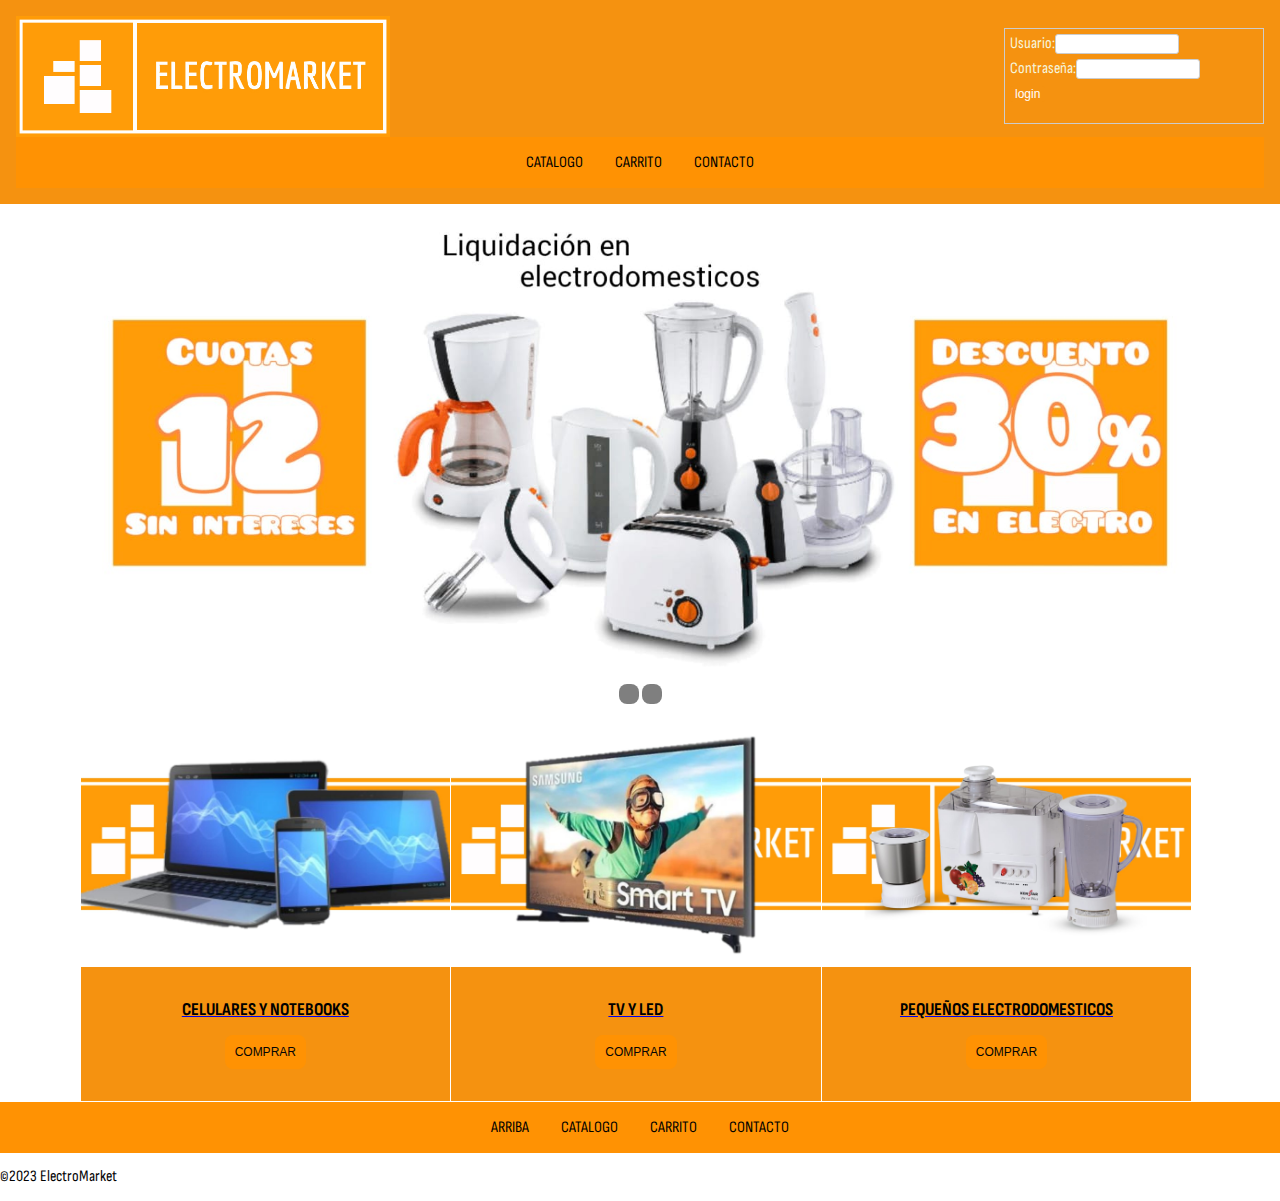
<file: index.html>
<!DOCTYPE html>
<html lang="es">
<head>
    <meta charset="UTF-8">
    <meta http-equiv="X-UA-Compatible" content="IE=edge">
    <meta name="viewport" content="width=device-width, initial-scale=1.0">
    <link rel="stylesheet" href="css/style.css">
    <link rel="preconnect" href="https://fonts.googleapis.com">
    <link rel="preconnect" href="https://fonts.gstatic.com" crossorigin>
    <link href="https://fonts.googleapis.com/css2?family=Sofia+Sans+Condensed&display=swap" rel="stylesheet">
    <link rel="icon" href="images/icono.ico" type="icono">

    <title> ElectroMarket </title>
</head>

<body>
  <header class="header">
    <div class="container">
    <h1 class="logo"><img src="images/logo.jpg" alt="logo"></h1>
    <!--login-->
    <form>
      <label for="username">Usuario:</label>
      <input type="text" id="username" name="username"><br>
    
      <label for="password">Contraseña:</label>
      <input type="password" id="password" name="password"><br>
    
      <button type="submit">login</button>
    </form>
  </div>
    <!--menu-->
    <nav>
      <ul>
        <li> <a href="Catalogo.html">CATALOGO</a> </li>
        <li> <a href="Carrito.html">CARRITO</a> </li>
        <li> <a href="Contacto.html">CONTACTO</a> </li>
      </ul>
    </nav>

  </header>
    <main>
      <!--carrusel-->
      <div id="carouselExampleFade" class="carousel slide carousel-fade" data-bs-ride="carousel">
        <div class="carousel-inner">
          <div class="carousel-item active">
            <img src="images/productos/ofertas/ofertapequeños.jpg" class="active" alt="ofertapequeños">
          </div>
          <div class="carousel-item">
            <img src="images/productos/ofertas/ofertastv.jpg" class="active" alt="ofertastv">
          </div>
        </div>
        <button class="carousel-control-prev" type="button" data-bs-target="#carouselExampleFade" data-bs-slide="prev">
          <span class="carousel-control-prev-icon" aria-hidden="true"></span>
          <span class="visually-hidden">Anterior</span>
        </button>
        <button class="carousel-control-next" type="button" data-bs-target="#carouselExampleFade" data-bs-slide="next">
          <span class="carousel-control-next-icon" aria-hidden="true"></span>
          <span class="visually-hidden">Siguiente</span>
        </button>
        <script src="js/app.js"></script>
      </div>
        <!--cads-->
        <section class="cards">
          <article  class="card">
              <a href="Celulares y Notebooks.html"> 
                  <figure class="thumbnail">
                      <img src="images/productos/celularesynotebooks.jpg" alt="celularesynotebooks">
                  </figure>
                  <div class="card-content">
                      <h2>CELULARES Y NOTEBOOKS</h2>
                      <button>COMPRAR</button>
                  </div>
              </a>
          </article>
          <article  class="card">
              <a href="Led y Smart TV.html"> 
                  <figure class="thumbnail">
                      <img src="images/productos/tv y led.jpg" alt="tvyled">
                  </figure>
                  <div class="card-content">
                      <h2>TV Y LED</h2>
                      <button>COMPRAR</button>
                  </div>
              </a>
          </article>
          <article  class="card">
              <a href="Pequeños.html"> 
                  <figure class="thumbnail">
                      <img src="images/productos/pequenos.jpg" alt="pequeños">
                  </figure>
                  <div class="card-content">
                      <h2>PEQUEÑOS ELECTRODOMESTICOS</h2>
                      <button>COMPRAR</button>
                  </div>
              </a>
          </article>
        </section>

        <!--menu 2-->
        
    </main>
    <nav>
      <ul>
          <li> <a href="index.html">ARRIBA</a> </li>
          <li> <a href="Catalogo.html">CATALOGO</a> </li>
          <li> <a href="Carrito.html">CARRITO</a> </li>
          <li> <a href="Contacto.html">CONTACTO</a> </li>
      </ul>
  </nav>
  
    <!---foot-->
    <footer>
        <p>&copy;2023 ElectroMarket</p>
    </footer>
</body>
</html>
</file>
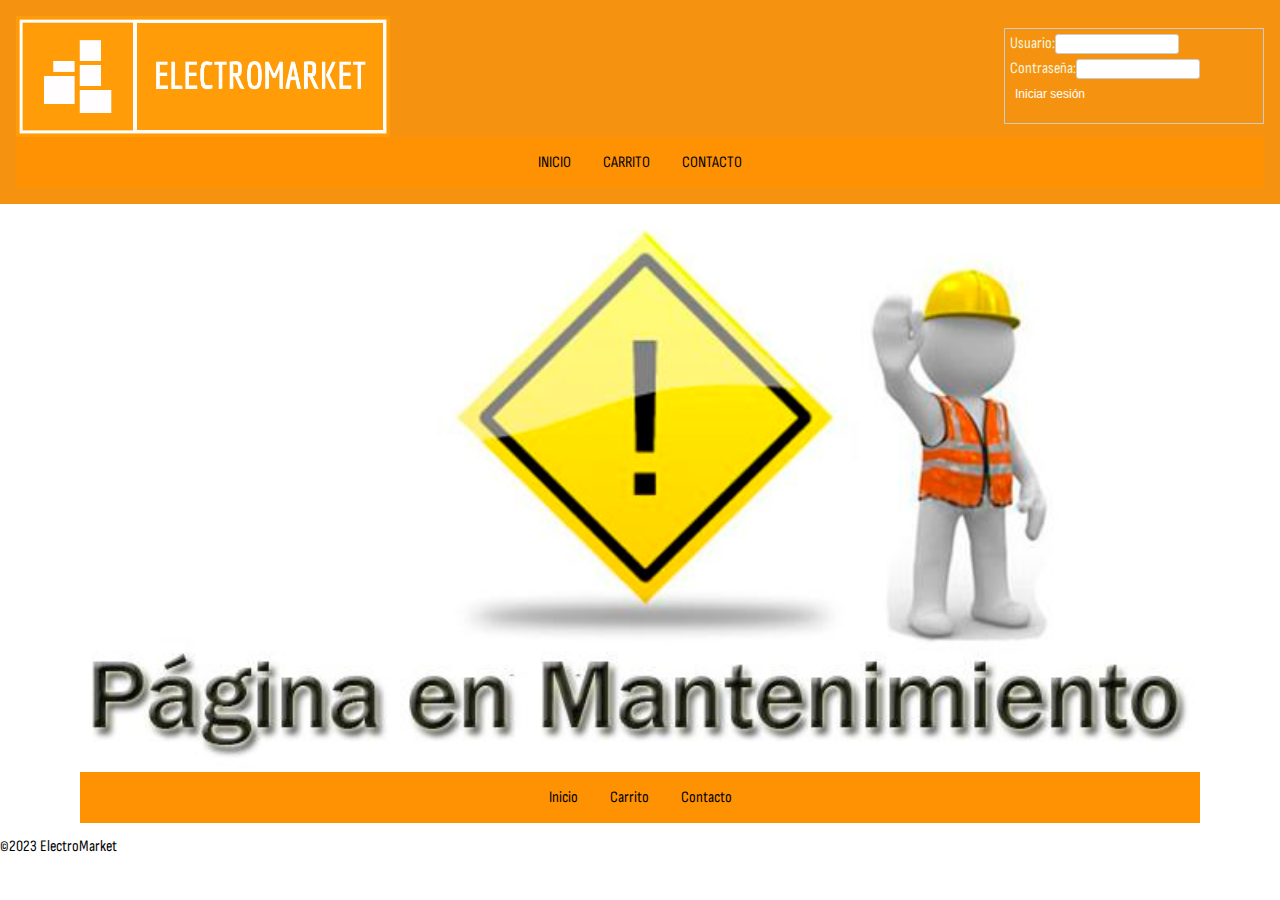
<file: Carrito.html>
<!DOCTYPE html>
<html lang="es">
<head>
    <meta charset="UTF-8">
    <meta http-equiv="X-UA-Compatible" content="IE=edge">
    <meta name="viewport" content="width=device-width, initial-scale=1.0">
    <link rel="stylesheet" href="css/style.css">
    <link rel="preconnect" href="https://fonts.googleapis.com">
    <link rel="preconnect" href="https://fonts.gstatic.com" crossorigin>
    <link href="https://fonts.googleapis.com/css2?family=Sofia+Sans+Condensed&display=swap" rel="stylesheet">
    <link rel="icon" href="images/icono.ico" type="">
    <title> MI CARRITO </title>
</head>
<body>
    <header class="header">
        <div class="container">
            <h1 class="logo"><img src="images/logo.jpg" alt="logo"></h1>
            <!--login-->
            <form>
            <label for="username">Usuario:</label>
            <input type="text" id="username" name="username"><br>
            
            <label for="password">Contraseña:</label>
            <input type="password" id="password" name="password"><br>
            
            <button type="submit">Iniciar sesión</button>
            </form>
        </div>
            <!--menu-->
        <nav>
          <ul>
            <li> <a href="index.html">INICIO</a> </li>
            <li> <a href="Carrito.html">CARRITO</a> </li>
            <li> <a href="Contacto.html">CONTACTO</a> </li>
          </ul>
        </nav>
    
    </header>
    <main>
        <img src="images/pagina-en-mantenimiento.jpg" alt="pagina-en-mantenimiento">
    
        
        <nav>
            <ul>
                <li> <a href="index.html">Inicio</a> </li>
                <li> <a href="Carrito.html">Carrito</a> </li>
                <li> <a href="Contacto.html">Contacto</a> </li>
            </ul>
        </nav>
    </main>
    <footer>
        <p>&copy;2023 ElectroMarket</p>
    </footer>
</body>
</html>
</file>
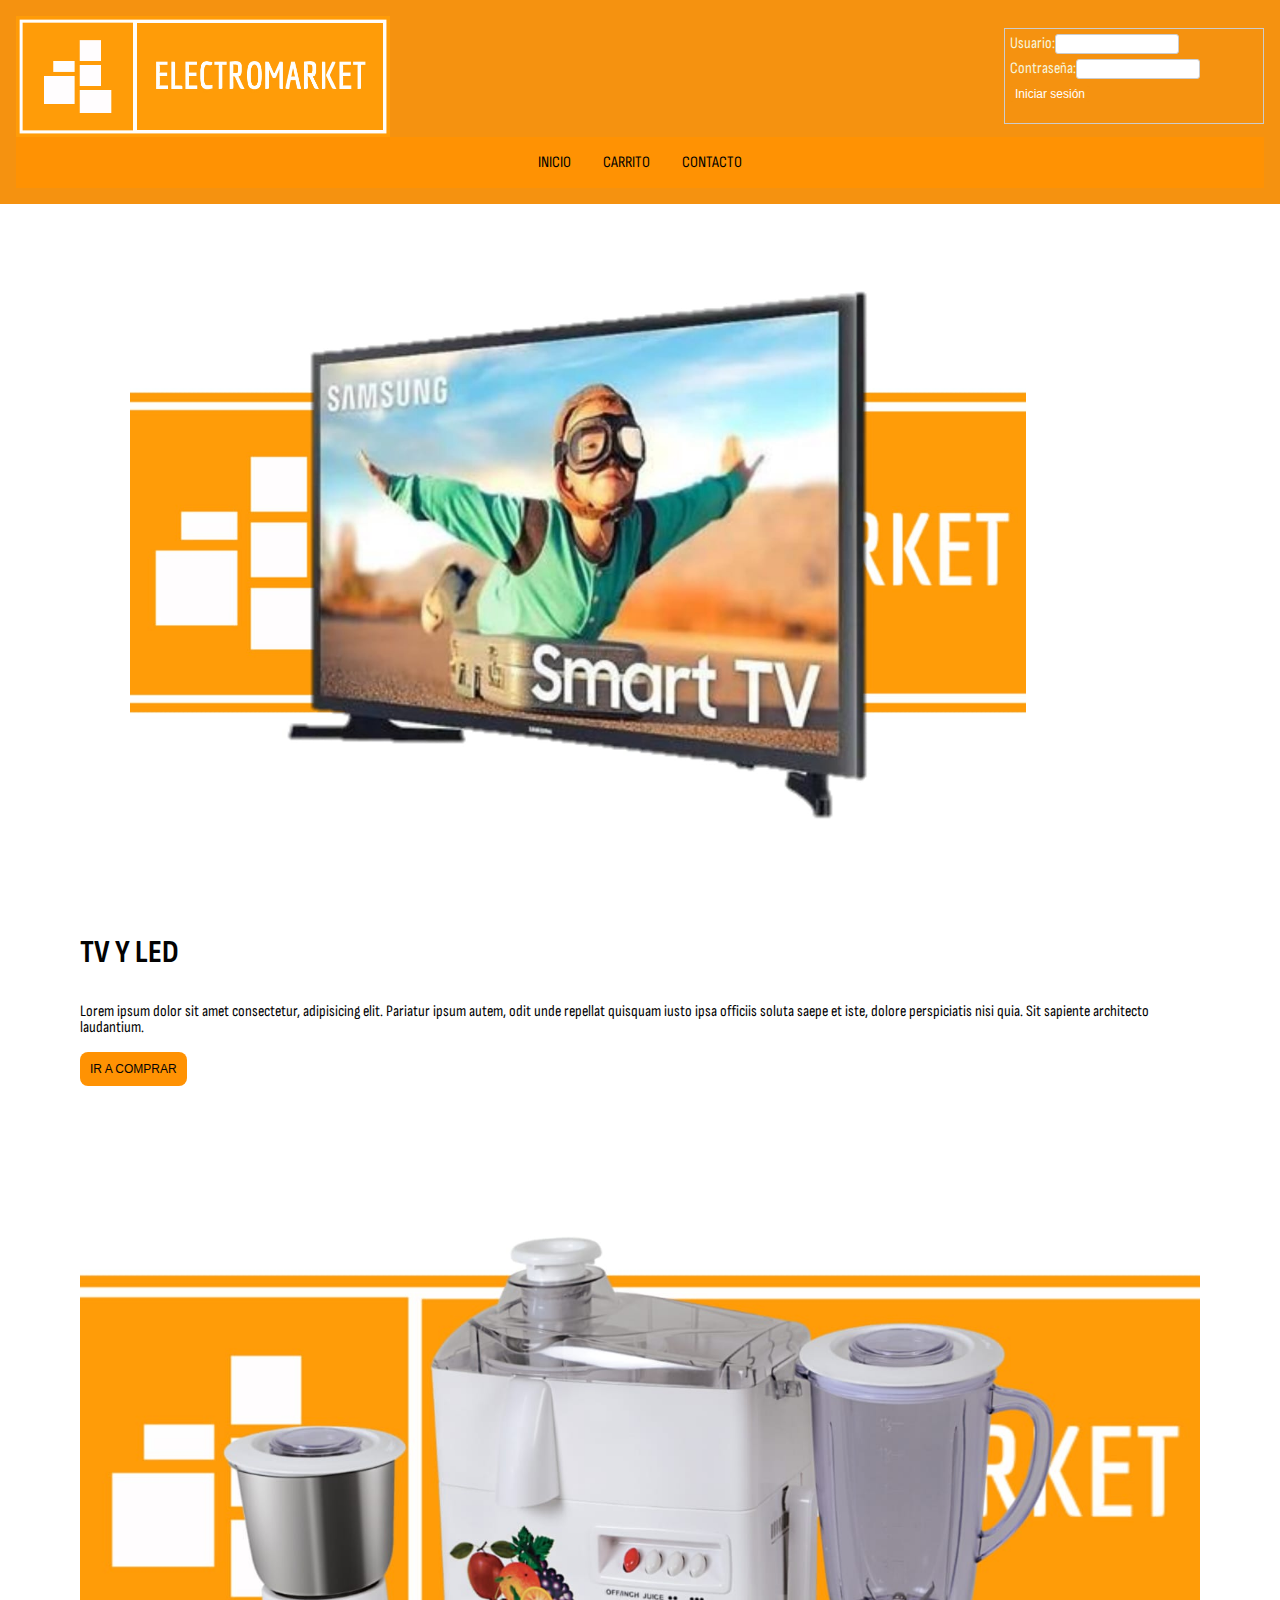
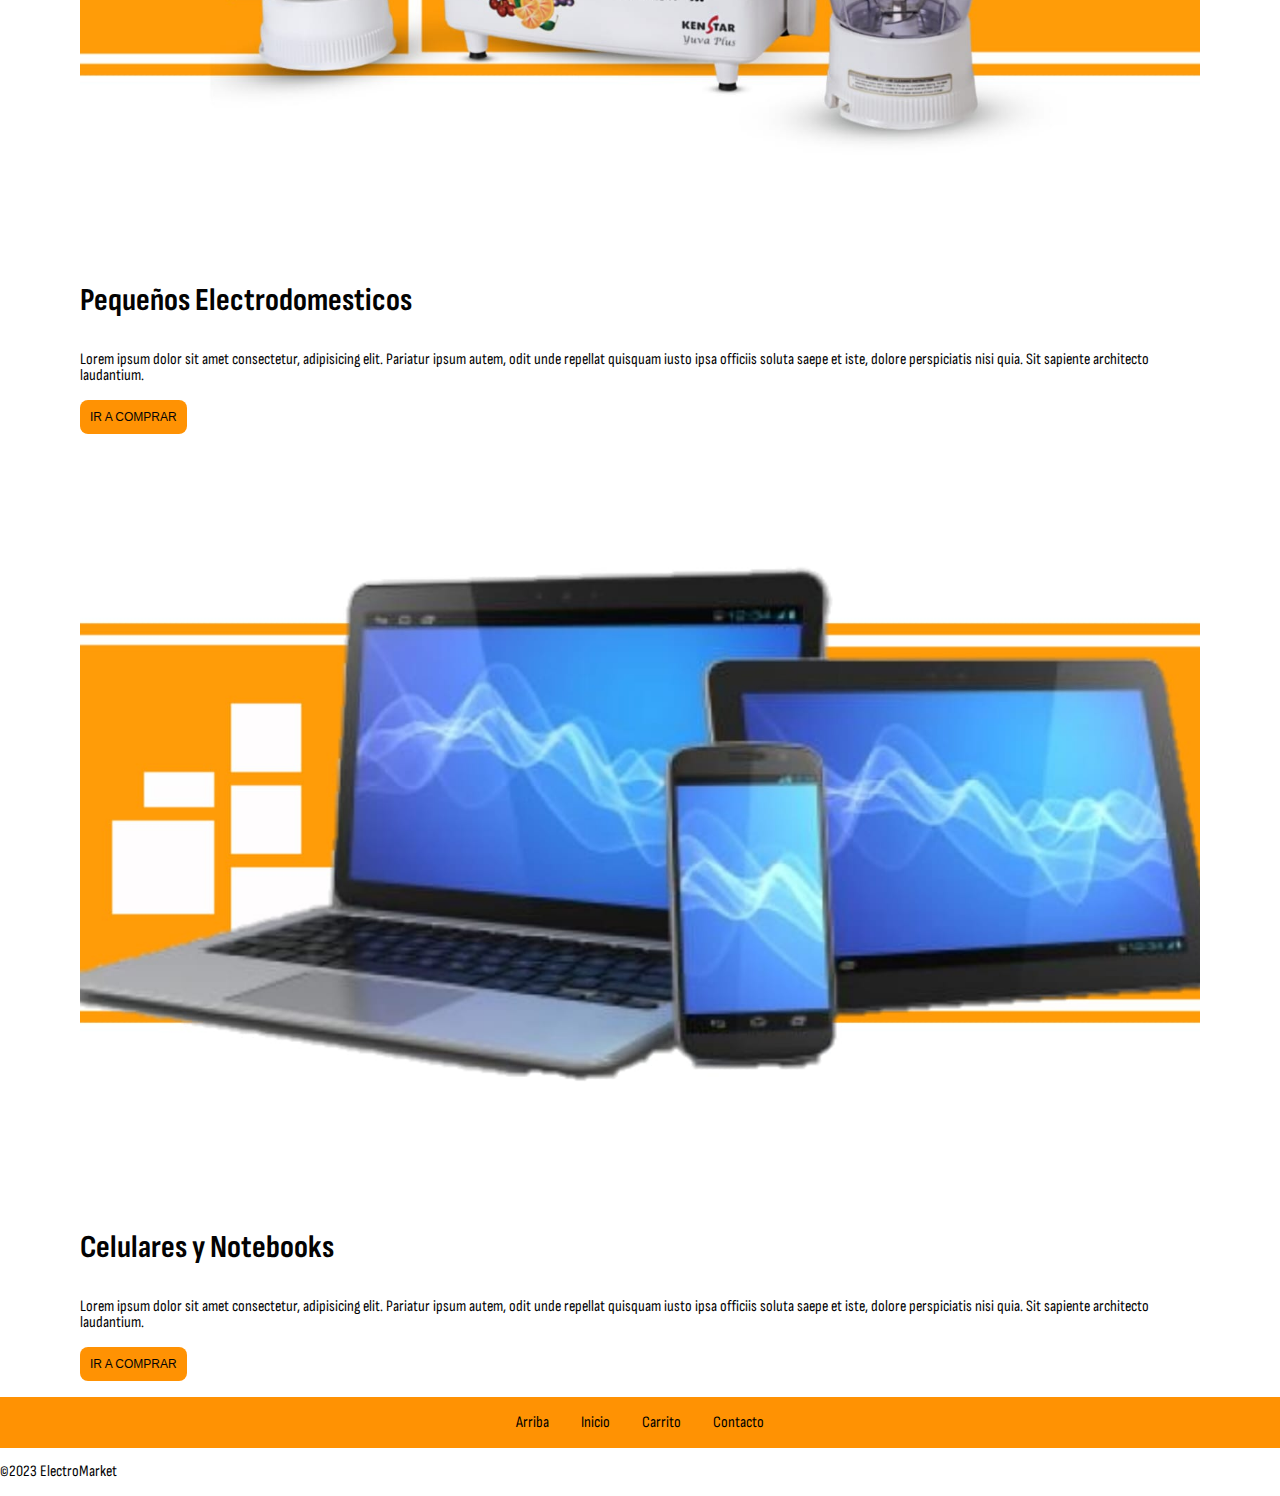
<file: Catalogo.html>
<!DOCTYPE html>
<html lang="es">
<head>
    <meta charset="UTF-8">
    <meta http-equiv="X-UA-Compatible" content="IE=edge">
    <meta name="viewport" content="width=device-width, initial-scale=1.0">
    <link rel="stylesheet" href="css/style.css">
    <link rel="preconnect" href="https://fonts.googleapis.com">
    <link rel="preconnect" href="https://fonts.gstatic.com" crossorigin>
    <link href="https://fonts.googleapis.com/css2?family=Sofia+Sans+Condensed&display=swap" rel="stylesheet">
    <link rel="icon" href="images/icono.ico" type="">
    <title> CATALOGO </title>
</head>
<body>
    <header class="header">
        <div class="container">
            <h1 class="logo"><img src="images/logo.jpg" alt="logo"></h1>
            <!--login-->
            <form>
            <label for="username">Usuario:</label>
            <input type="text" id="username" name="username"><br>
            
            <label for="password">Contraseña:</label>
            <input type="password" id="password" name="password"><br>
            
            <button type="submit">Iniciar sesión</button>
            </form>
        </div>
    
        <!--menu-->
        <nav>
          <ul>
            <li> <a href="index.html">INICIO</a> </li>
            <li> <a href="Carrito.html">CARRITO</a> </li>
            <li> <a href="Contacto.html">CONTACTO</a> </li>
          </ul>
        </nav>
    
      </header>
    <main class="catalogo">
        <div id="imagecatalogo">
            <img class="imagecatalogo" src="images/productos/tv y led.jpg" alt="tv y led">
            <h3>TV Y LED</h3>
            <p>Lorem ipsum dolor sit amet consectetur, adipisicing elit. Pariatur ipsum autem, odit unde repellat quisquam iusto ipsa officiis soluta saepe et iste, dolore perspiciatis nisi quia. Sit sapiente architecto laudantium.</p>
            <a href="Led y Smart TV.html"><button>IR A COMPRAR</button></a>
        </div>

        <div class="imagecatalogo">
            <img class="imagecatalogo" src="images/productos/pequenos.jpg" alt="PEQUEÑOS ELECTRODOMESTICOS" width="600px">
            <h3>Pequeños Electrodomesticos</h3>
            <p>Lorem ipsum dolor sit amet consectetur, adipisicing elit. Pariatur ipsum autem, odit unde repellat quisquam iusto ipsa officiis soluta saepe et iste, dolore perspiciatis nisi quia. Sit sapiente architecto laudantium.</p>
            <a href="Pequeños.html"><button>IR A COMPRAR</button></a>
        </div>

        <div class="imagecatalogo">
            <img class="imagecatalogo" src="images/productos/celularesynotebooks.jpg" alt="CELULARES Y NOTEBOOKS">
            <h3>Celulares y Notebooks</h3>
            
            <p>Lorem ipsum dolor sit amet consectetur, adipisicing elit. Pariatur ipsum autem, odit unde repellat quisquam iusto ipsa officiis soluta saepe et iste, dolore perspiciatis nisi quia. Sit sapiente architecto laudantium.</p>
            <a href="Celulares y Notebooks.html"><button>IR A COMPRAR</button></a>
        </div>
        
        
    </main>
    <nav>
        <ul>
            <li> <a href="Catalogo.html">Arriba</a> </li>
            <li> <a href="index.html">Inicio</a> </li>
            <li> <a href="Carrito.html">Carrito</a> </li>
            <li> <a href="Contacto.html">Contacto</a> </li>
        </ul>
    </nav>
    <footer>
        <p>&copy;2023 ElectroMarket</p>
    </footer>
</body>
</html>
</file>
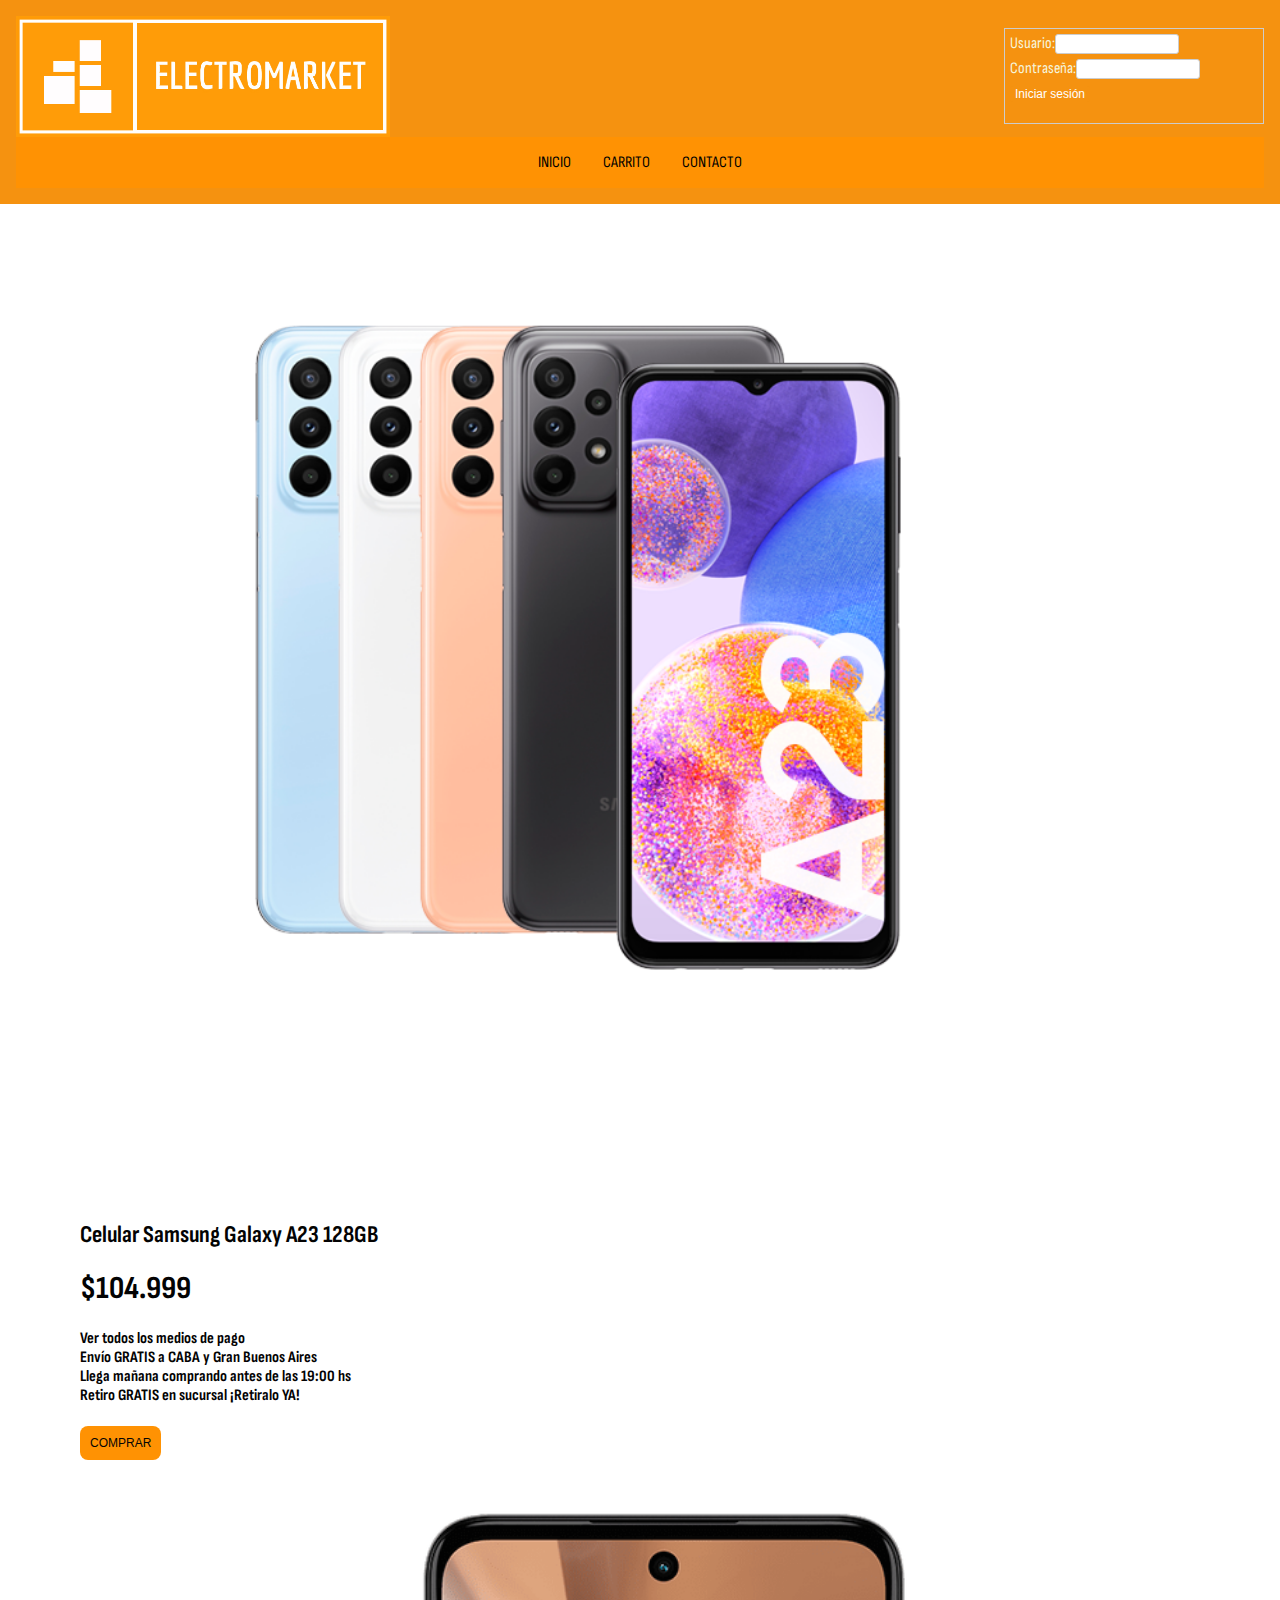
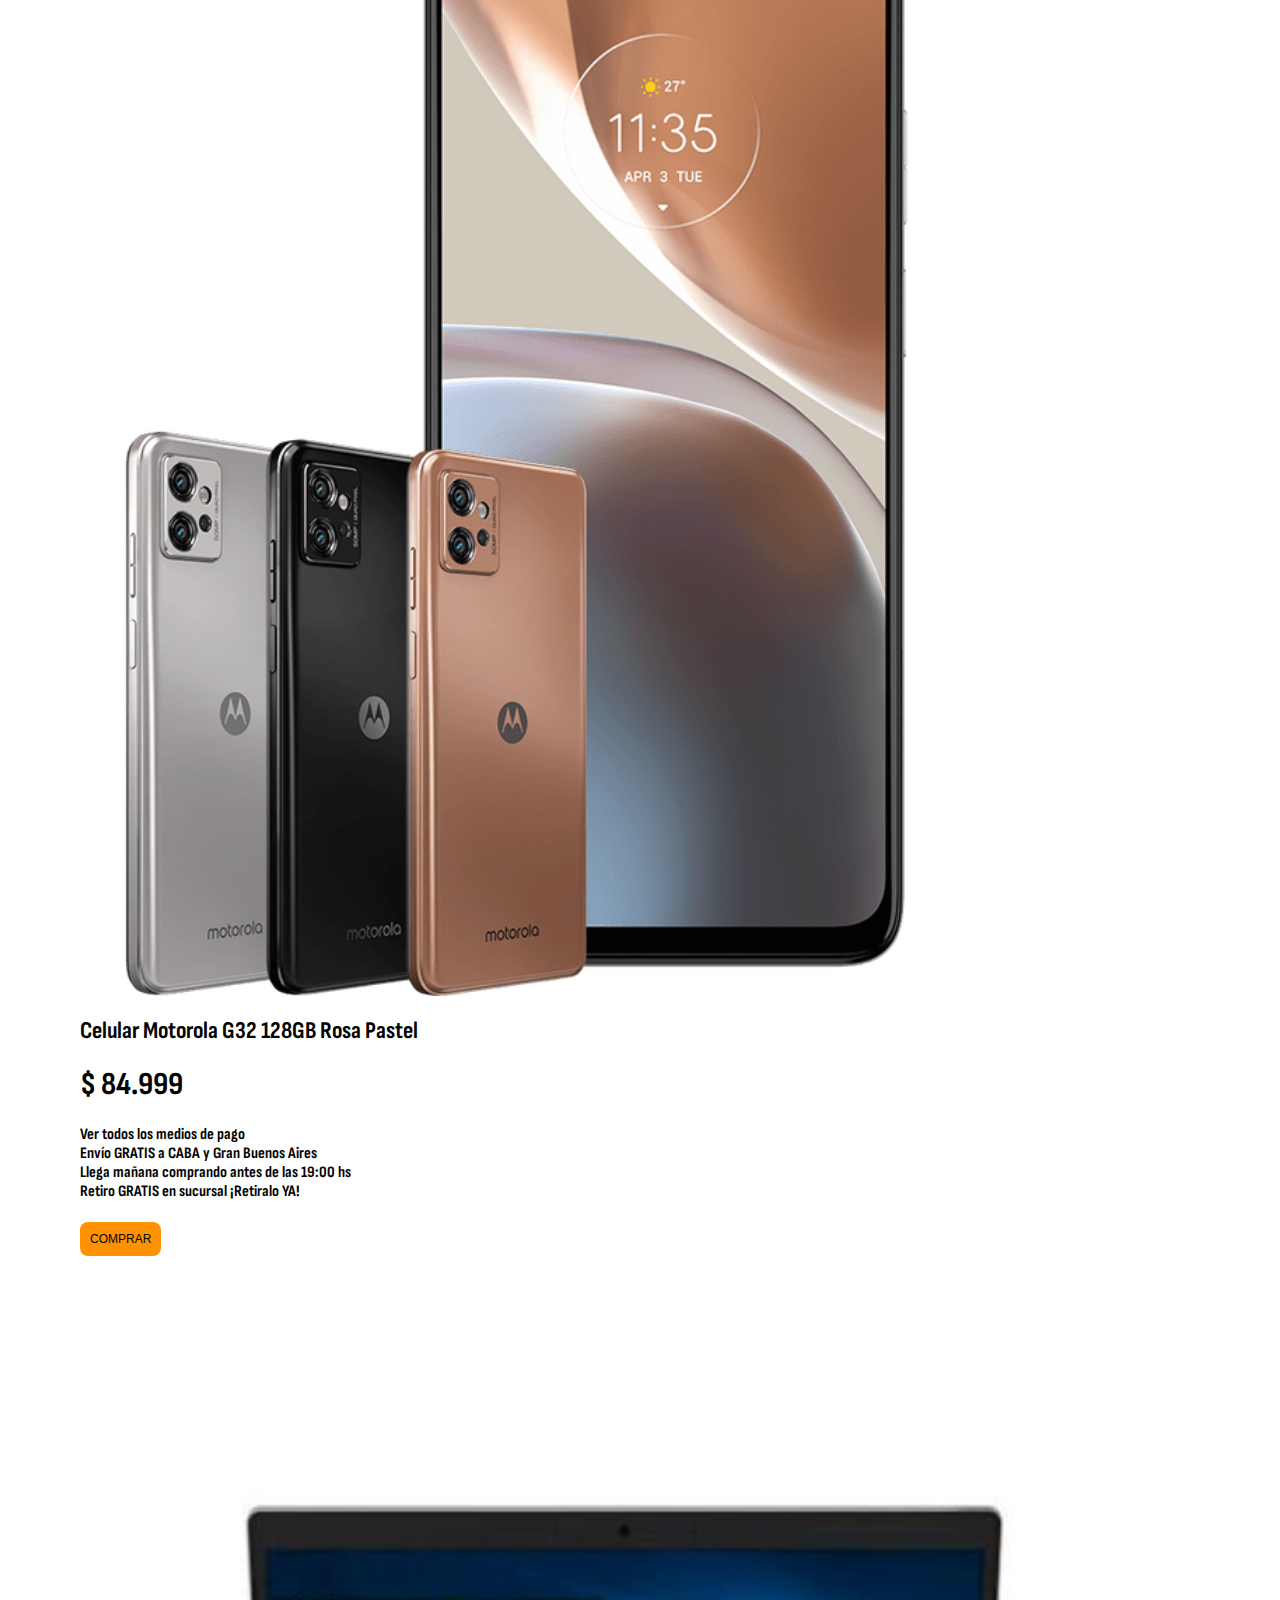
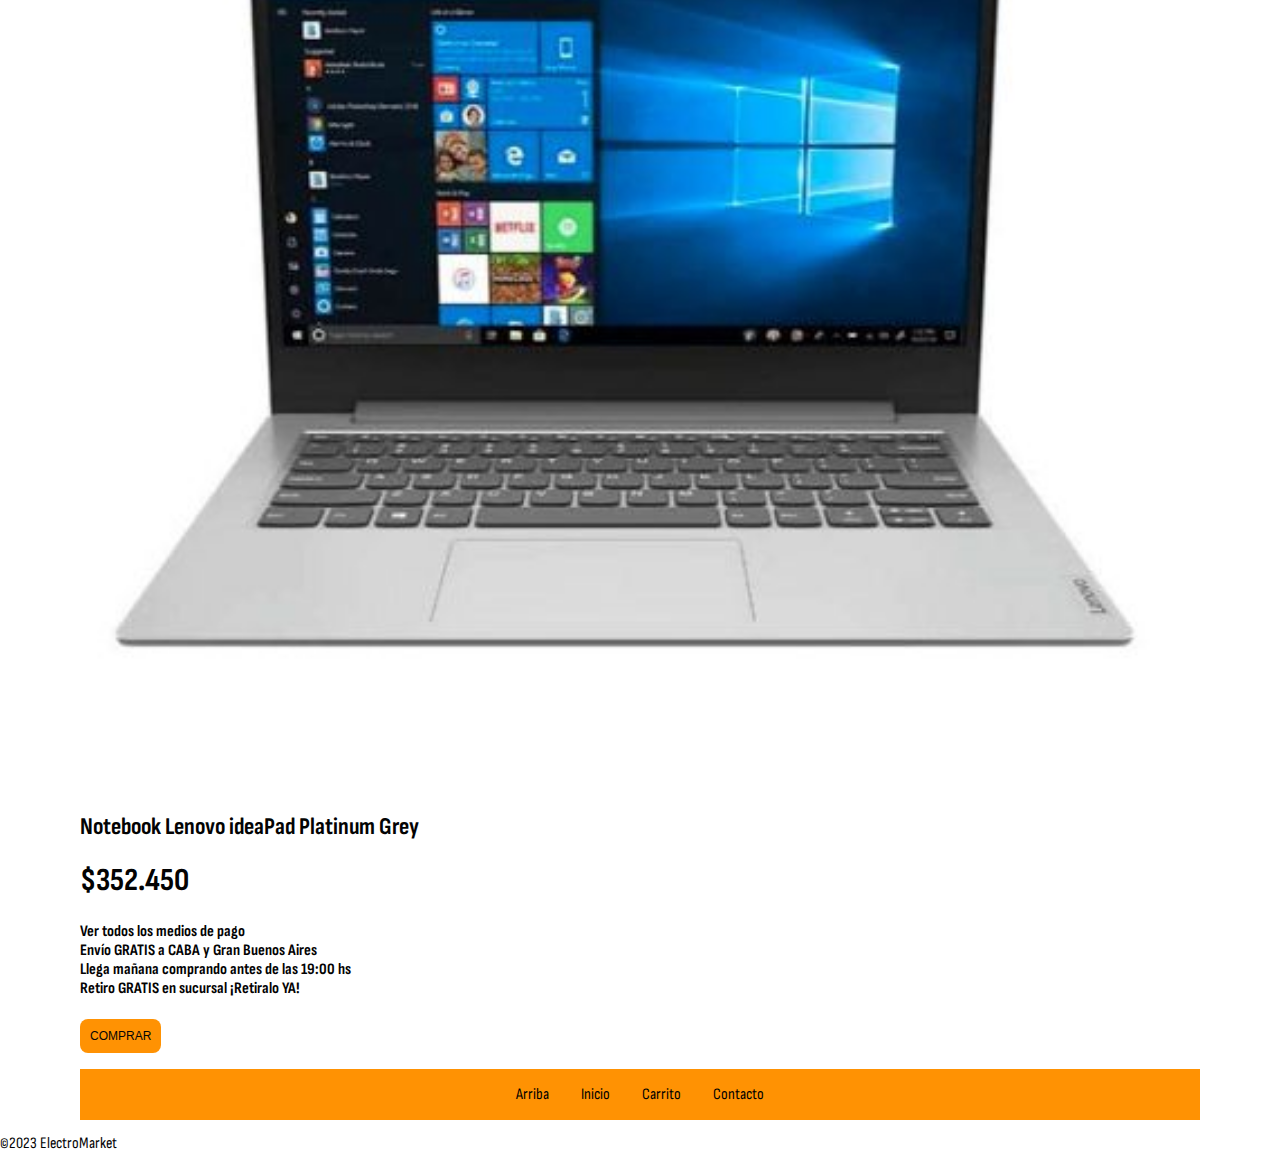
<file: Celulares y Notebooks.html>
<!DOCTYPE html>
<html lang="es">
<head>
    <meta charset="UTF-8">
    <meta http-equiv="X-UA-Compatible" content="IE=edge">
    <meta name="viewport" content="width=device-width, initial-scale=1.0">
    <link rel="stylesheet" href="css/style.css">
    <link rel="preconnect" href="https://fonts.googleapis.com">
    <link rel="preconnect" href="https://fonts.gstatic.com" crossorigin>
    <link href="https://fonts.googleapis.com/css2?family=Sofia+Sans+Condensed&display=swap" rel="stylesheet">
    <link rel="icon" href="images/icono.ico" type="">
    <title> CELULARES Y NOTEBOOKS </title>
</head>
<body>
    <header class="header">
        <div class="container">
            <h1 class="logo"><img src="images/logo.jpg" alt="logo"></h1>
            <!--login-->
            <form>
            <label for="username">Usuario:</label>
            <input type="text" id="username" name="username"><br>
            
            <label for="password">Contraseña:</label>
            <input type="password" id="password" name="password"><br>
            
            <button type="submit">Iniciar sesión</button>
            </form>
        </div>
    
        <!--menu-->
        <nav>
          <ul>
            <li> <a href="index.html">INICIO</a> </li>
            <li> <a href="Carrito.html">CARRITO</a> </li>
            <li> <a href="Contacto.html">CONTACTO</a> </li>
          </ul>
        </nav>
    
      </header>
    <main>
        <div id="imagecatalogo">
            <img class="imagecatalogo" src="images/productos/celynet/galaxy-a23.png" alt="galaxy-a23">
            
            <h2>Celular Samsung Galaxy A23 128GB</h2>
            
            <p>
                <h1>$104.999</h1> 
                <h4>Ver todos los medios de pago <br>
                Envío GRATIS a CABA y Gran Buenos Aires<br>
                Llega mañana comprando antes de las 19:00 hs<br>
                Retiro GRATIS en sucursal ¡Retiralo YA!</h4>
            </p>
            <a href="CelxGalaxy A23.html"><button>COMPRAR</button></a>
        </div>
        
        <div class="imagecatalogo">
            <img class="imagecatalogo" src="images/productos/celynet/motoG32.png" alt="motoG32">
            
            <h2>Celular Motorola G32 128GB Rosa Pastel</h2>
            
            <p>
                <h1>$ 84.999</h1> 
                <h4>Ver todos los medios de pago <br>
                Envío GRATIS a CABA y Gran Buenos Aires<br>
                Llega mañana comprando antes de las 19:00 hs<br>
                Retiro GRATIS en sucursal ¡Retiralo YA!</h4>
            </p> 
            <a href="CelyMotorola G32.html"><button>COMPRAR</button></a>
        </div>

        <div class="imagecatalogo">
            <img class="imagecatalogo" src="images/productos/celynet/net.jpg" alt="Lenovo ideaPad">
           
            <h2>Notebook Lenovo ideaPad Platinum Grey</h2>
            
            <p>
                <h1>$352.450</h1> 
                <h4>Ver todos los medios de pago <br>
                Envío GRATIS a CABA y Gran Buenos Aires<br>
                Llega mañana comprando antes de las 19:00 hs<br>
                Retiro GRATIS en sucursal ¡Retiralo YA!</h4>
            </p>
            <a href="CelzNotebook Lenovo.html"><button>COMPRAR</button></a>
        </div>
        
        <nav>
            <ul>
                <li> <a href="Celulares y Notebooks.html">Arriba</a> </li>
                <li> <a href="index.html">Inicio</a> </li>
                <li> <a href="Carrito.html">Carrito</a> </li>
                <li> <a href="Contacto.html">Contacto</a> </li>
            </ul>
        </nav>
    </main>
    <footer>
        <p>&copy;2023 ElectroMarket</p>
    </footer>
</body>
</html>
</file>
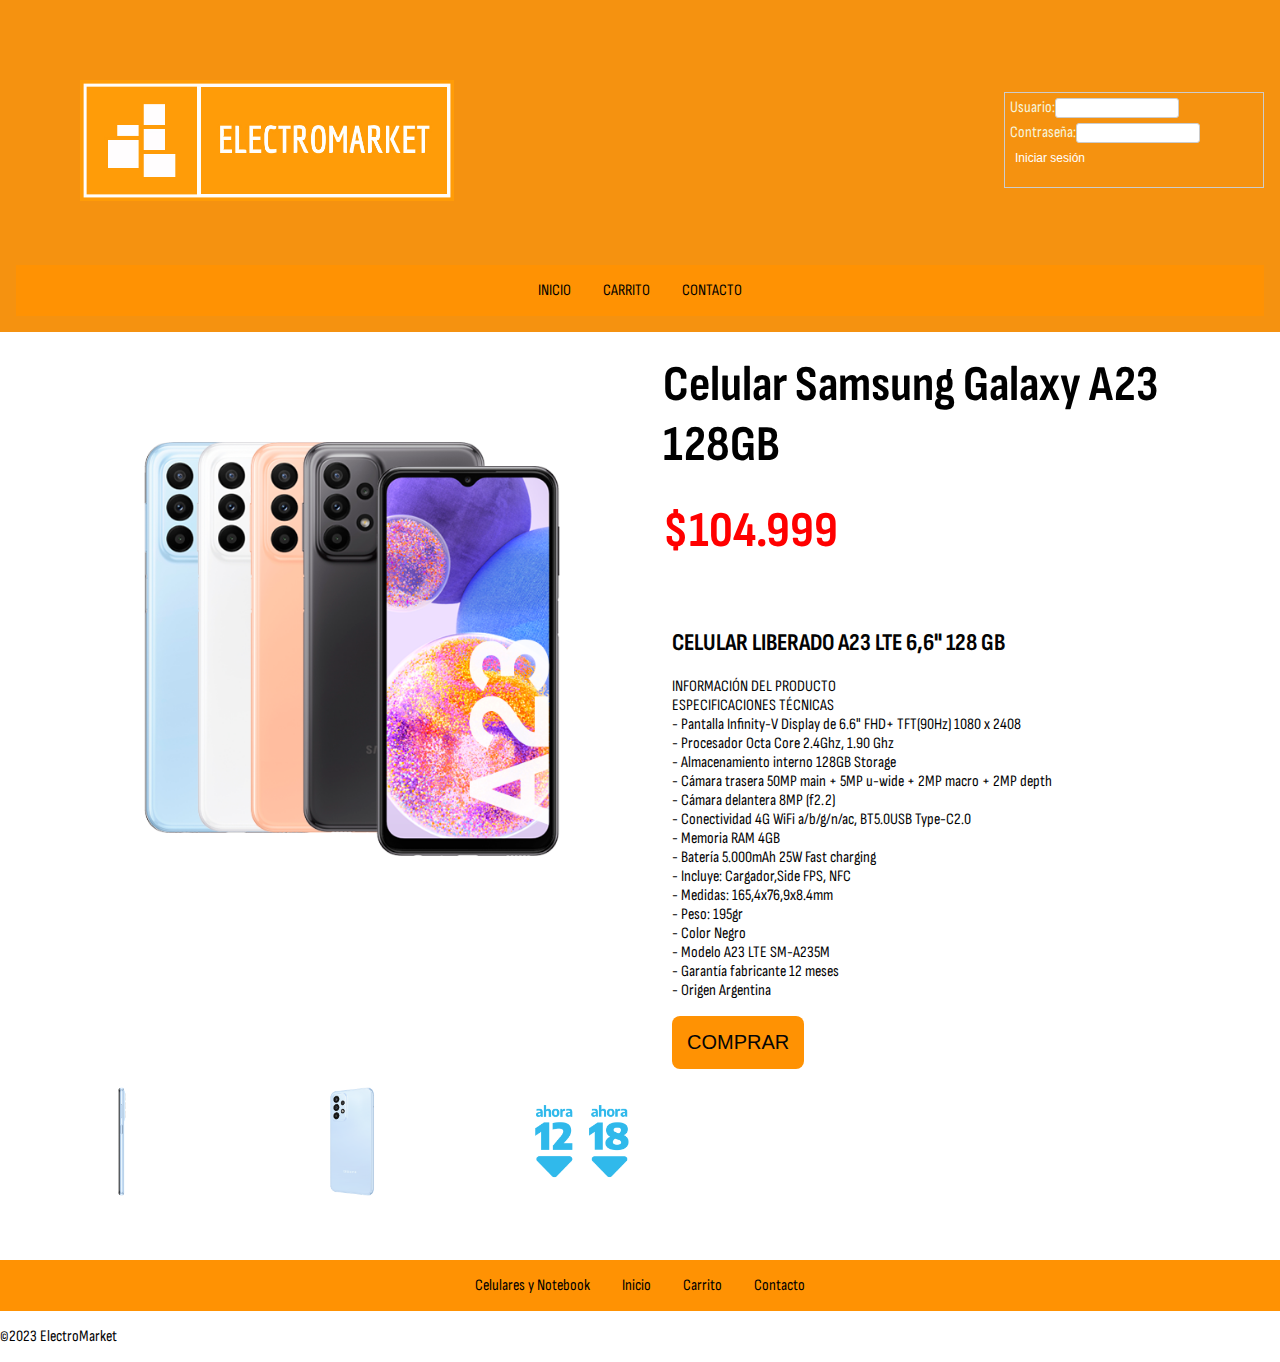
<file: CelxGalaxy A23.html>
<!DOCTYPE html>
<html lang="es">
<head>
    <meta charset="UTF-8">
    <meta http-equiv="X-UA-Compatible" content="IE=edge">
    <meta name="viewport" content="width=device-width, initial-scale=1.0">
    <link rel="stylesheet" href="css/styleproducto.css">
    <link rel="preconnect" href="https://fonts.googleapis.com">
    <link rel="preconnect" href="https://fonts.gstatic.com" crossorigin>
    <link href="https://fonts.googleapis.com/css2?family=Sofia+Sans+Condensed&display=swap" rel="stylesheet">
    <link rel="icon" href="images/icono.ico" type="">
    <title> Galaxy-a23 </title>
</head>
<body>
    <header class="header">
        <div class="container">
            <h1 class="logo"><img src="images/logo.jpg" alt="logo"></h1>
            <!--login-->
            <form>
            <label for="username">Usuario:</label>
            <input type="text" id="username" name="username"><br>
            
            <label for="password">Contraseña:</label>
            <input type="password" id="password" name="password"><br>
            
            <button type="submit">Iniciar sesión</button>
            </form>
        </div>
    
        <!--menu-->
        <nav>
          <ul>
            <li> <a href="index.html">INICIO</a> </li>
            <li> <a href="Carrito.html">CARRITO</a> </li>
            <li> <a href="Contacto.html">CONTACTO</a> </li>
          </ul>
        </nav>
    </header>
    <main>
        <!--card-->
        <section class="cards">
            <article  class="card">
                <figure class="thumbnail">
                    <img src="images/productos/celynet/galaxy-a23.png" alt="celularesynotebooks">
                </figure>
                <figure class="thumbnail">
                    <div class="container">
                        <div class="box"><img src="images/productos/celynet/galaxy-a23min1.png" alt="min1"></div>
                        <div class="box"><img src="images/productos/celynet/galaxy-a23min2.png" alt="min2"></div>
                        <div class="box"><img src="images/productos/logoahora12.png" alt="ahora12"></div>
                    </div>
                </figure>
            </article>   
            <article  class="card">
                <div class="card-content">
                    <h1>Celular Samsung Galaxy A23 128GB</h1>
                    <h2>$104.999</h2>
                </div>
                <div class="card-content2">
                    <h2>CELULAR LIBERADO A23 LTE  6,6" 128 GB</h2>
                    <p> INFORMACIÓN DEL PRODUCTO <br>
                        ESPECIFICACIONES TÉCNICAS <br>
                        - Pantalla Infinity-V Display de 6.6" FHD+ TFT(90Hz) 1080 x 2408 <br>
                        - Procesador Octa Core 2.4Ghz, 1.90 Ghz <br>
                        - Almacenamiento interno 128GB Storage <br>
                        - Cámara trasera 50MP main + 5MP u-wide + 2MP macro + 2MP depth <br>
                        - Cámara delantera 8MP (f2.2) <br>
                        - Conectividad 4G WiFi a/b/g/n/ac, BT5.0USB Type-C2.0 <br>
                        - Memoria RAM 4GB <br>
                        - Batería 5.000mAh 25W Fast charging <br> 
                        - Incluye: Cargador,Side FPS, NFC <br>
                        - Medidas: 165,4x76,9x8.4mm <br>
                        - Peso: 195gr <br>
                        - Color Negro <br>
                        - Modelo A23 LTE SM-A235M <br>
                        - Garantía fabricante 12 meses <br>
                        - Origen Argentina <br>
                    </p>
                    <a href="Carrito.html"><button>COMPRAR</button></a>
                </div>
            </article>
        </section>
    
        
        <nav>
            <ul>
                <li> <a href="Celulares y Notebooks.html">Celulares y Notebook</a> </li>
                <li> <a href="index.html">Inicio</a> </li>
                <li> <a href="Carrito.html">Carrito</a> </li>
                <li> <a href="Contacto.html">Contacto</a> </li>
            </ul>
        </nav>
    </main>
    <footer>
        <p>&copy;2023 ElectroMarket</p>
    </footer>
</body>
</html>
</file>
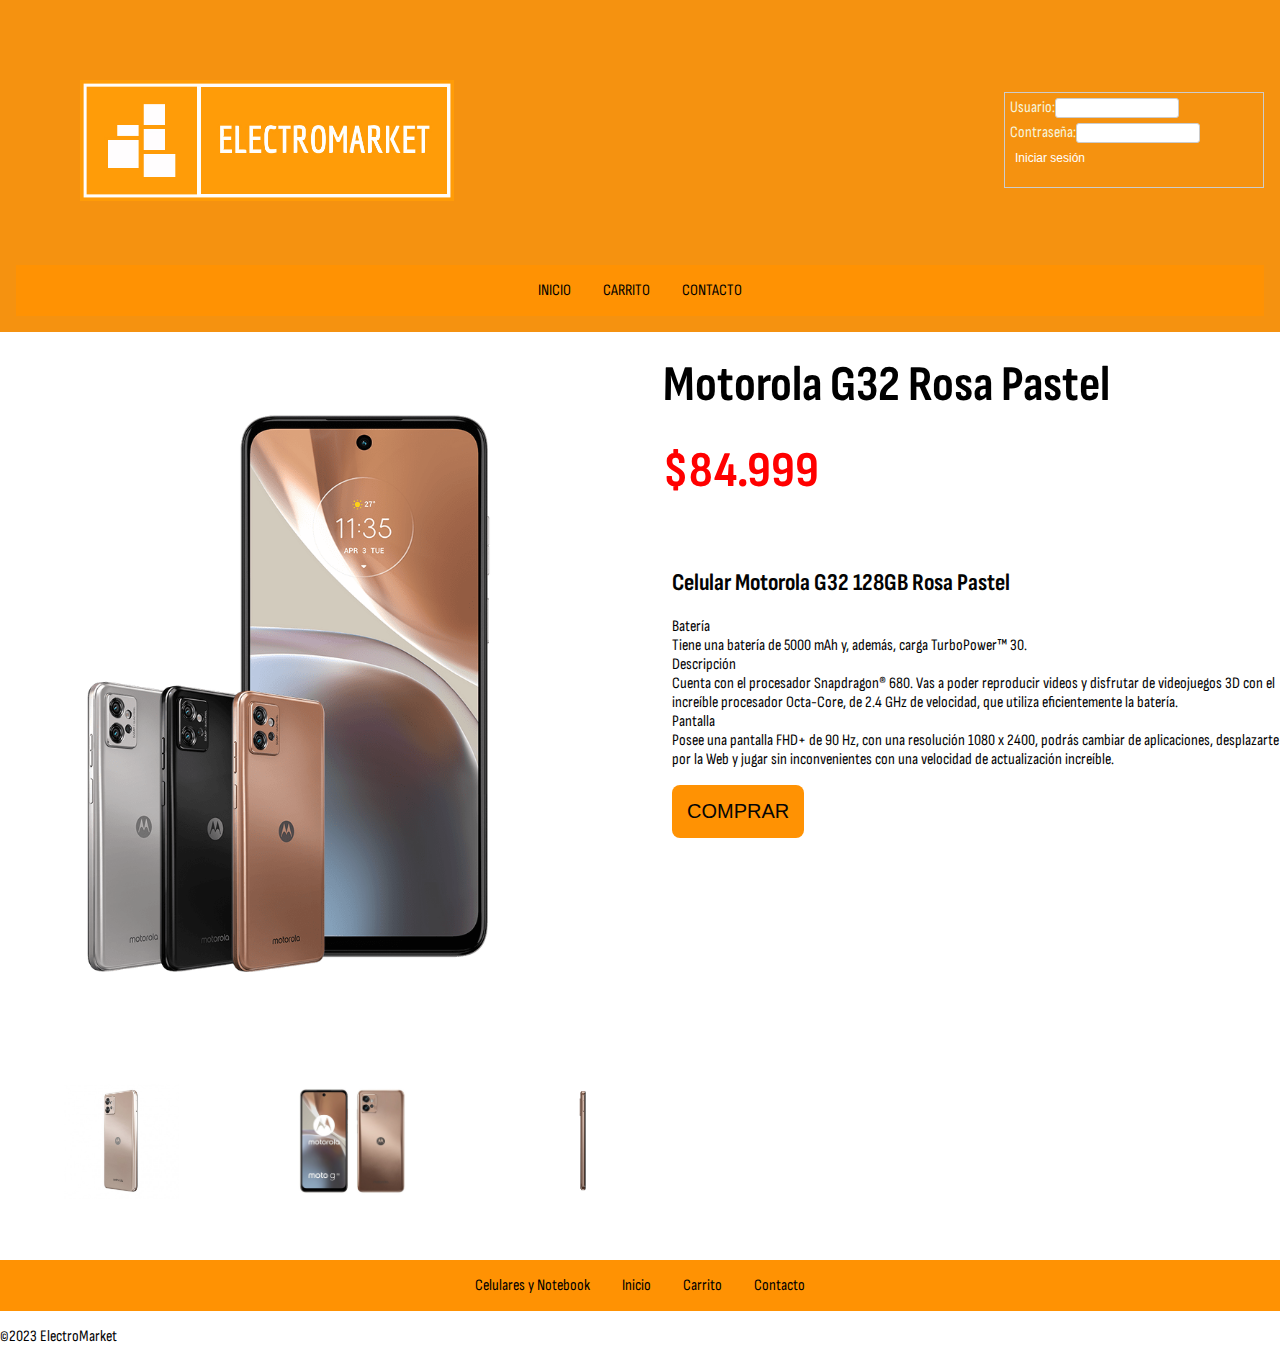
<file: CelyMotorola G32.html>
<!DOCTYPE html>
<html lang="es">
<head>
    <meta charset="UTF-8">
    <meta http-equiv="X-UA-Compatible" content="IE=edge">
    <meta name="viewport" content="width=device-width, initial-scale=1.0">
    <link rel="stylesheet" href="css/styleproducto.css">
    <link rel="preconnect" href="https://fonts.googleapis.com">
    <link rel="preconnect" href="https://fonts.gstatic.com" crossorigin>
    <link href="https://fonts.googleapis.com/css2?family=Sofia+Sans+Condensed&display=swap" rel="stylesheet">
    <link rel="icon" href="images/icono.ico" type="">
    <title> Motorola G32 </title>
</head>
<body>
    <header class="header">
        <div class="container">
            <h1 class="logo"><img src="images/logo.jpg" alt="logo"></h1>
            <!--login-->
            <form>
            <label for="username">Usuario:</label>
            <input type="text" id="username" name="username"><br>
            
            <label for="password">Contraseña:</label>
            <input type="password" id="password" name="password"><br>
            
            <button type="submit">Iniciar sesión</button>
            </form>
        </div>
    
        <!--menu-->
        <nav>
          <ul>
            <li> <a href="index.html">INICIO</a> </li>
            <li> <a href="Carrito.html">CARRITO</a> </li>
            <li> <a href="Contacto.html">CONTACTO</a> </li>
          </ul>
        </nav>
    
    </header>
    <main>
        <!--card-->
        <section class="cards">
            <article  class="card">
                <figure class="thumbnail">
                    <img src="images/productos/celynet/motoG32.png" alt="motoG32">
                </figure>
                <figure class="thumbnail">
                    <div class="container">
                        <div class="box"><img src="images/productos/celynet/motog32min1.jpg" alt="min1"></div>
                        <div class="box"><img src="images/productos/celynet/motog32min2.jpg" alt="min2"></div>
                        <div class="box"><img src="images/productos/celynet/motoG32min3.png" alt="min3"></div>
                    </div>
                </figure>
            </article>   
            <article  class="card">
                <div class="card-content">
                    <h1>Motorola G32 Rosa Pastel</h1>
                    <h2>$84.999</h2>
                </div>
                <div class="card-content2">
                    <h2>Celular Motorola G32 128GB Rosa Pastel</h2>
                    <p>
                        Batería<br>
                        Tiene una batería de 5000 mAh y, además, carga TurboPower™ 30.<br>
                        Descripción<br>
                        Cuenta con el procesador Snapdragon® 680. Vas a poder reproducir videos y disfrutar de videojuegos 3D con el increíble procesador Octa-Core, de 2.4 GHz de velocidad, que utiliza eficientemente la batería. <br>
                        Pantalla<br>
                        Posee una pantalla FHD+ de 90 Hz, con una resolución 1080 x 2400, podrás cambiar de aplicaciones, desplazarte por la Web y jugar sin inconvenientes con una velocidad de actualización increíble.<br>
                    </p>
                    <a href="Carrito.html"><button>COMPRAR</button></a>
                </div>
            </article>
        </section>  
        
        <nav>
            <ul>
                <li> <a href="Celulares y Notebooks.html">Celulares y Notebook</a> </li>
                <li> <a href="index.html">Inicio</a> </li>
                <li> <a href="Carrito.html">Carrito</a> </li>
                <li> <a href="Contacto.html">Contacto</a> </li>
            </ul>
        </nav>
    </main>
    <footer>
        <p>&copy;2023 ElectroMarket</p>
    </footer>
</body>
</html>
</file>
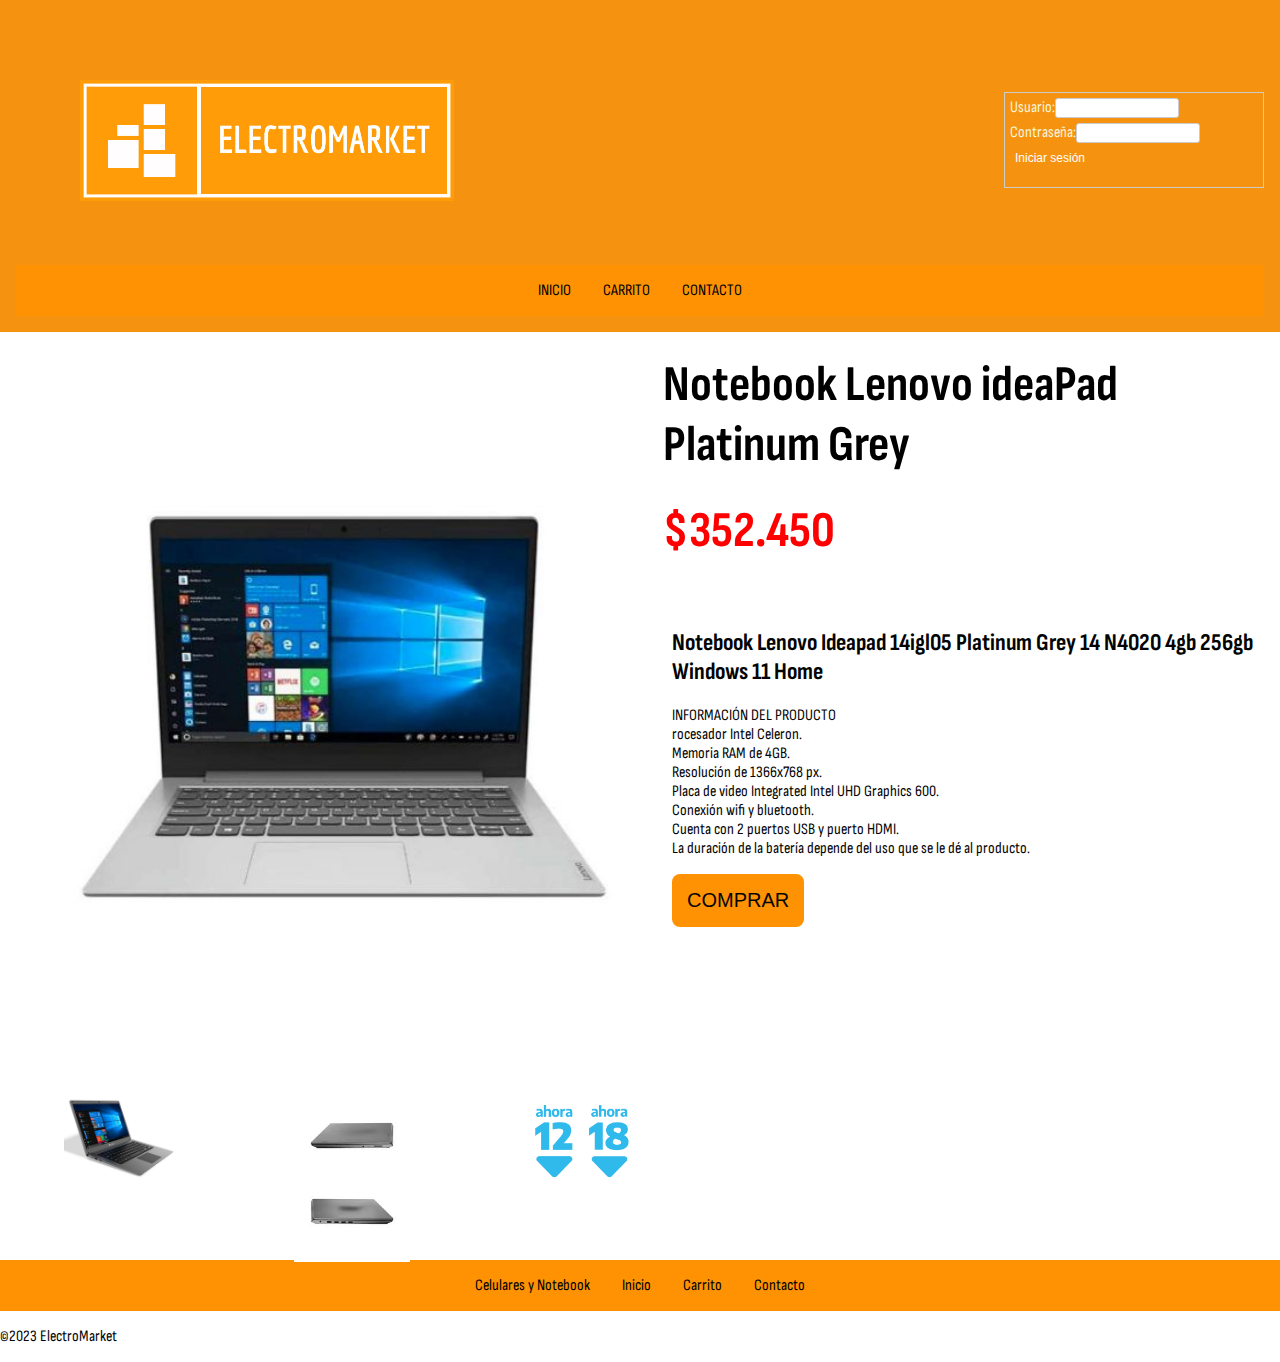
<file: CelzNotebook Lenovo.html>
<!DOCTYPE html>
<html lang="es">
<head>
    <meta charset="UTF-8">
    <meta http-equiv="X-UA-Compatible" content="IE=edge">
    <meta name="viewport" content="width=device-width, initial-scale=1.0">
    <link rel="stylesheet" href="css/styleproducto.css">
    <link rel="preconnect" href="https://fonts.googleapis.com">
    <link rel="preconnect" href="https://fonts.gstatic.com" crossorigin>
    <link href="https://fonts.googleapis.com/css2?family=Sofia+Sans+Condensed&display=swap" rel="stylesheet">
    <link rel="icon" href="images/icono.ico" type="">
    <title> Lenovo </title>
</head>
<body>
    <header class="header">
        <div class="container">
            <h1 class="logo"><img src="images/logo.jpg" alt="logo"></h1>
            <!--login-->
            <form>
            <label for="username">Usuario:</label>
            <input type="text" id="username" name="username"><br>
            
            <label for="password">Contraseña:</label>
            <input type="password" id="password" name="password"><br>
            
            <button type="submit">Iniciar sesión</button>
            </form>
        </div>
    
        <!--menu-->
        <nav>
          <ul>
            <li> <a href="index.html">INICIO</a> </li>
            <li> <a href="Carrito.html">CARRITO</a> </li>
            <li> <a href="Contacto.html">CONTACTO</a> </li>
          </ul>
        </nav>
    
    </header>
    <main>
        <!--card-->
        <section class="cards">
            <article  class="card">
                <figure class="thumbnail">
                    <img src="images/productos/celynet/net.jpg" alt="Lenovo ideaPad">
                </figure>
                <figure class="thumbnail">
                    <div class="container">
                        <div class="box"><img src="images/productos/celynet/netmin1.jpg" alt="min1"></div>
                        <div class="box"><img src="images/productos/celynet/netmin2.jpg" alt="min2"></div>
                        <div class="box"><img src="images/productos/logoahora12.png" alt="ahora12"></div>
                    </div>
                </figure>
            </article>   
            <article  class="card">
                <div class="card-content">
                    <h1>Notebook Lenovo ideaPad Platinum Grey</h1>
                    <h2>$352.450</h2>
                </div>
                <div class="card-content2">
                    <h2>Notebook Lenovo Ideapad 14igl05 Platinum Grey 14 N4020 4gb 256gb Windows 11 Home</h2>
                    <p> 
                        INFORMACIÓN DEL PRODUCTO <br>
                        rocesador Intel Celeron.<br>
                        Memoria RAM de 4GB.<br>
                        Resolución de 1366x768 px.<br>
                        Placa de video Integrated Intel UHD Graphics 600.<br>
                        Conexión wifi y bluetooth.<br>
                        Cuenta con 2 puertos USB y puerto HDMI.<br>
                        La duración de la batería depende del uso que se le dé al producto.<br>
                    </p>
                    <a href="Carrito.html"><button>COMPRAR</button></a>
                </div>
            </article>
        </section>
    
        
        <nav>
            <ul>
                <li> <a href="Celulares y Notebooks.html">Celulares y Notebook</a> </li>
                <li> <a href="index.html">Inicio</a> </li>
                <li> <a href="Carrito.html">Carrito</a> </li>
                <li> <a href="Contacto.html">Contacto</a> </li>
            </ul>
        </nav>
    </main>
    <footer>
        <p>&copy;2023 ElectroMarket</p>
    </footer>
</body>
</html>
</file>
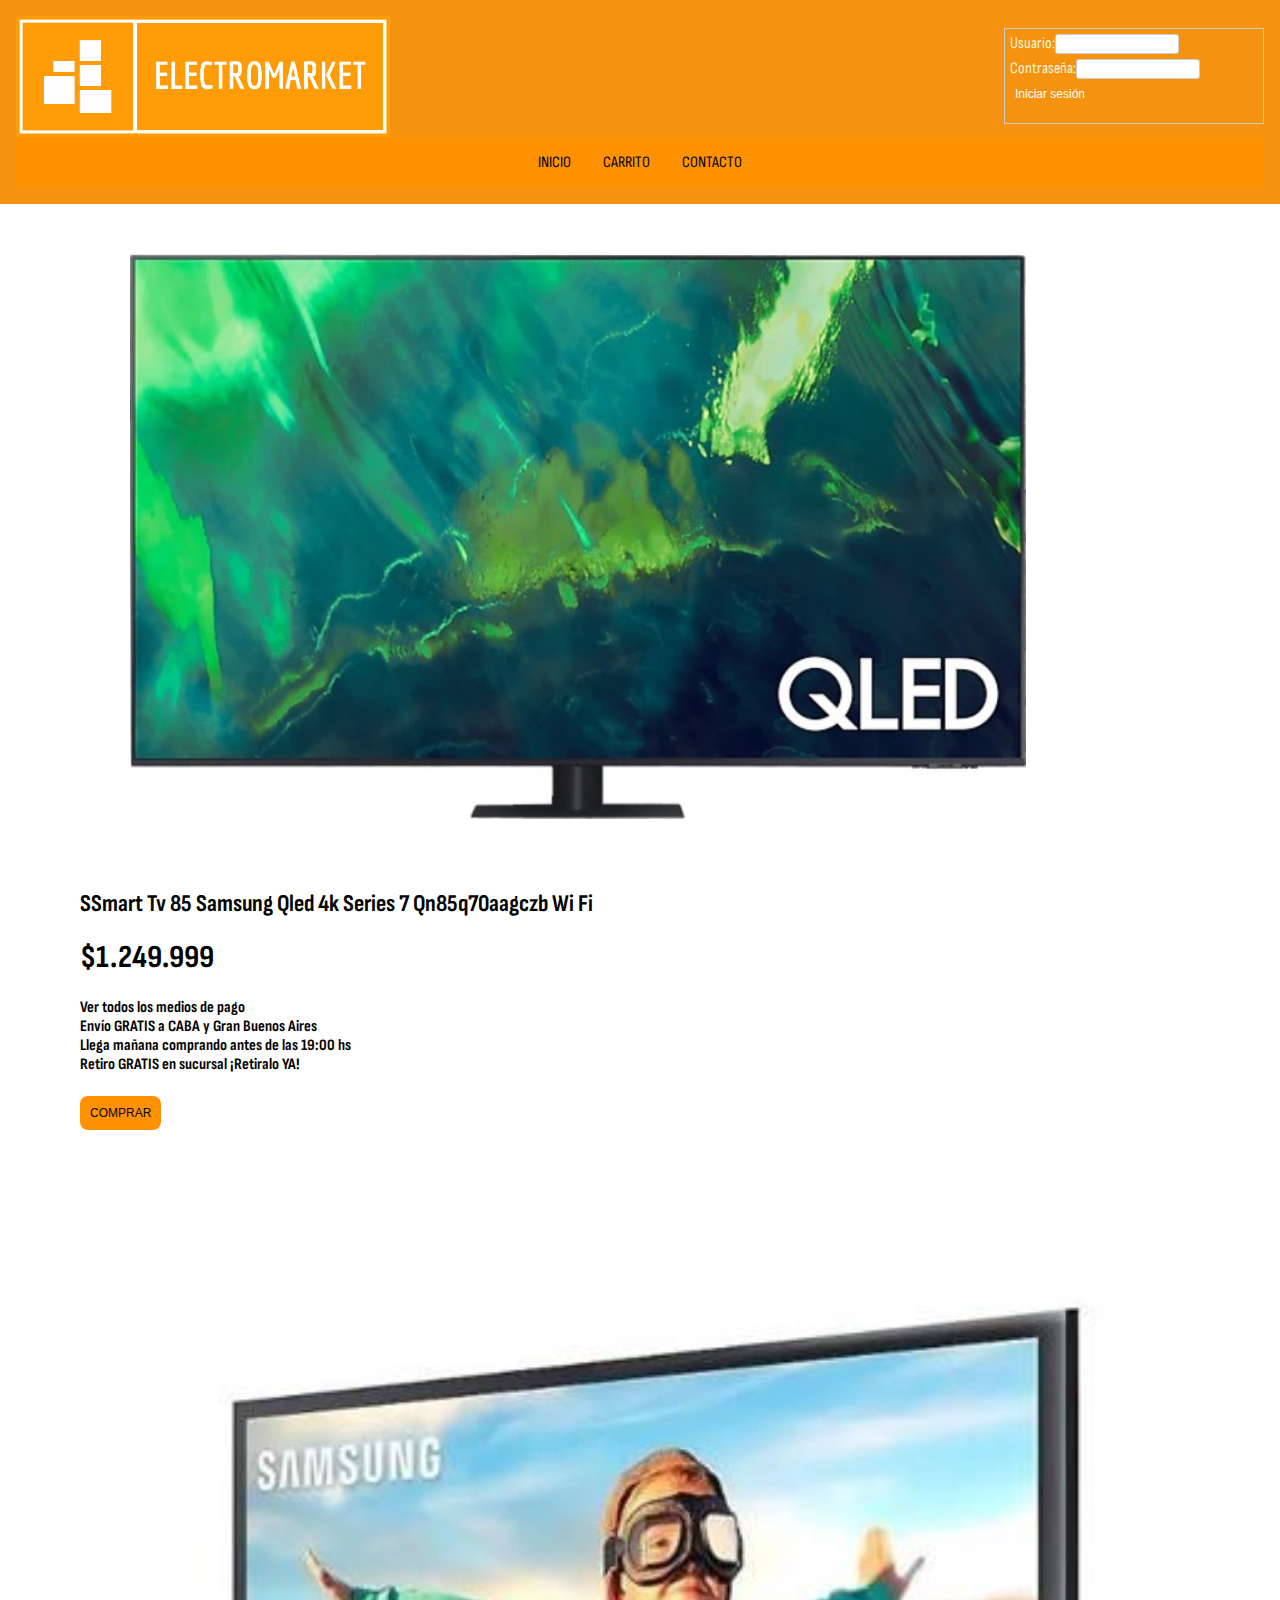
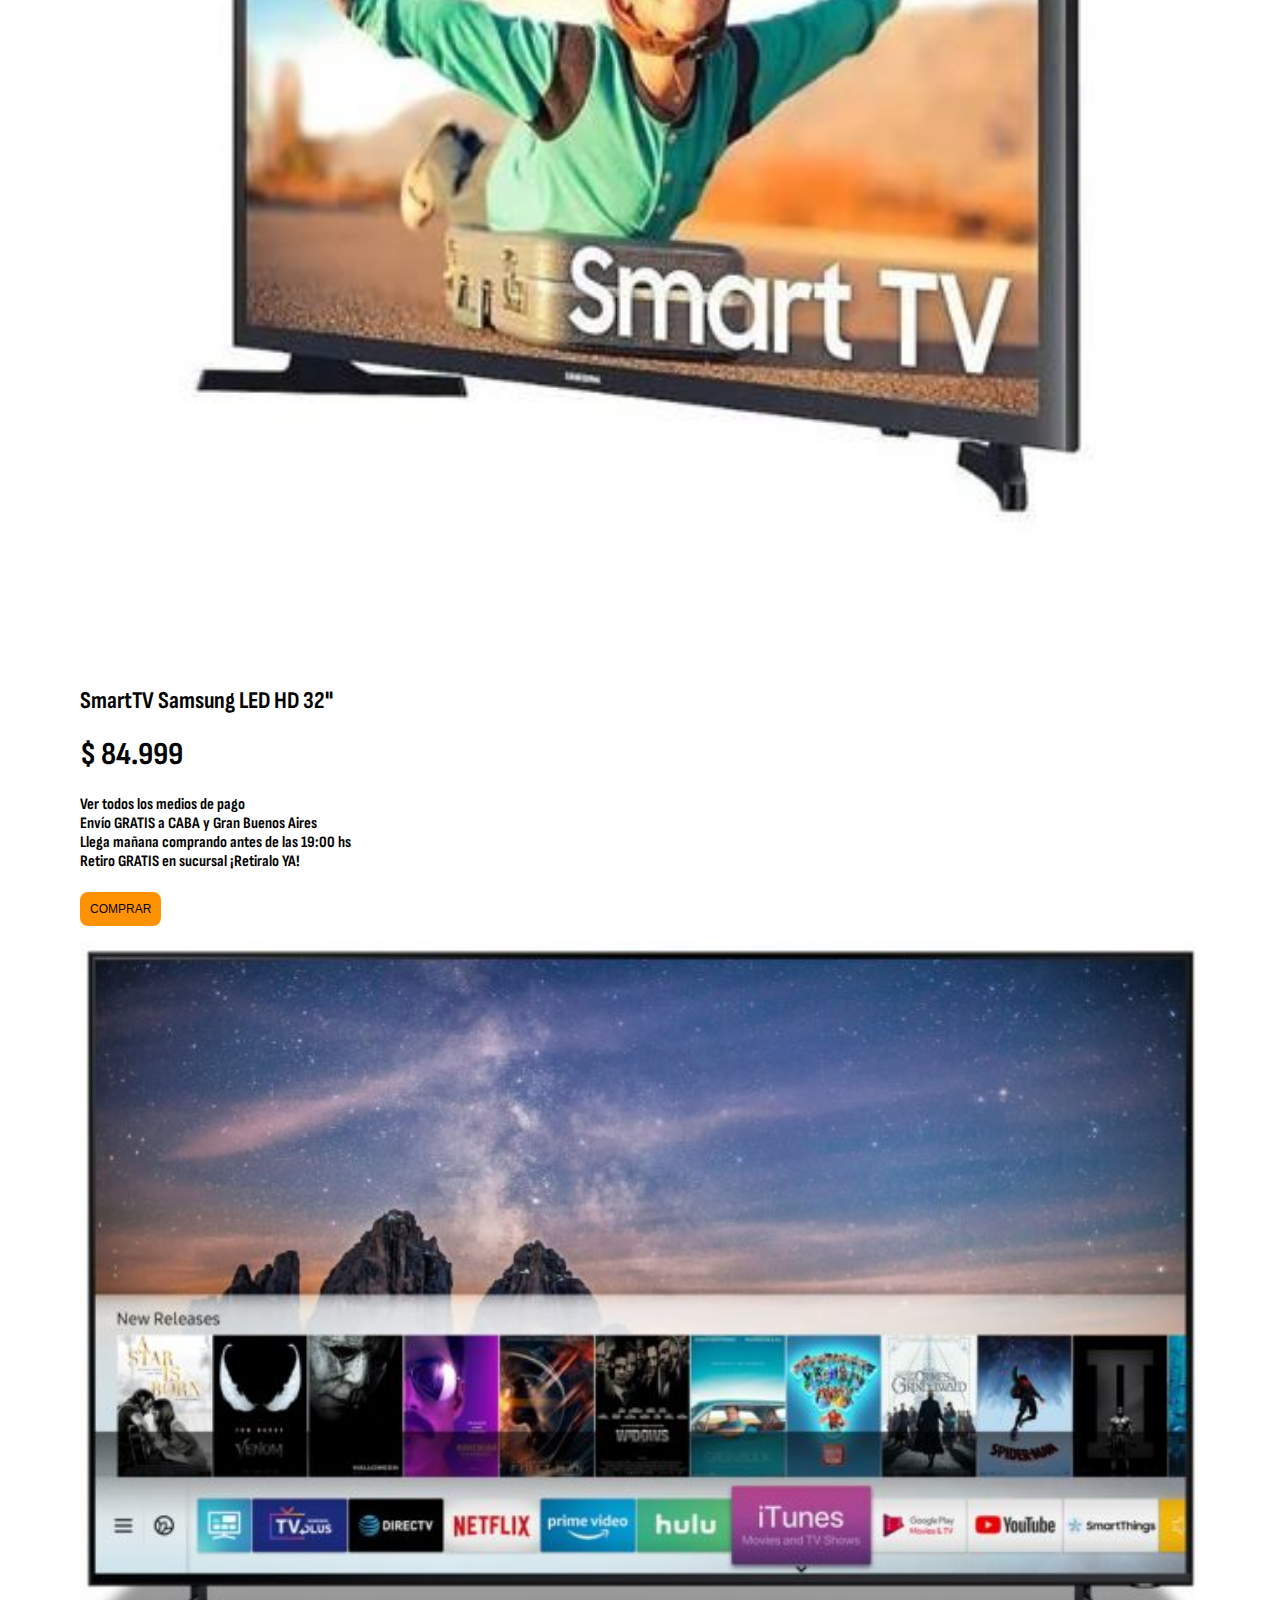
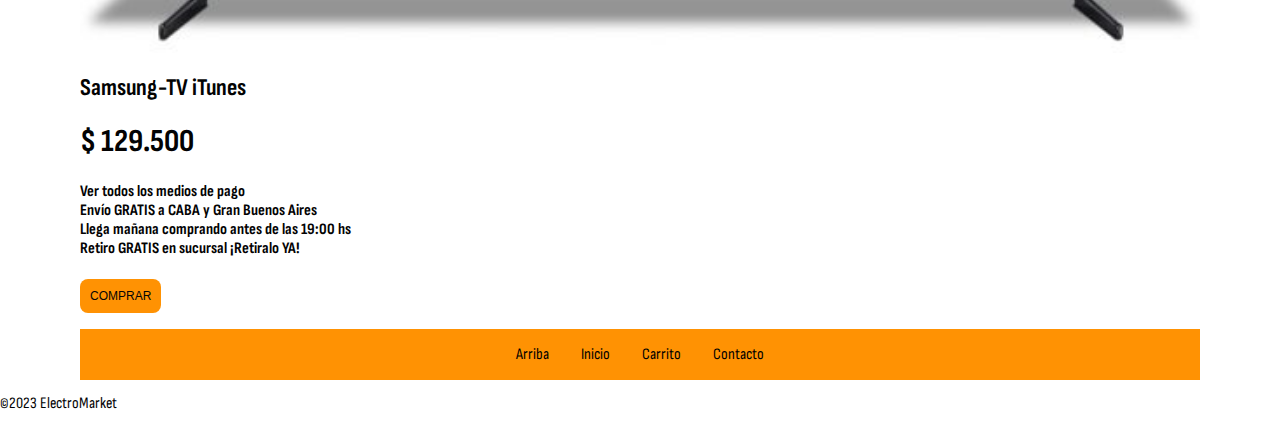
<file: Led y Smart TV.html>
<!DOCTYPE html>
<html lang="es">
<head>
    <meta charset="UTF-8">
    <meta http-equiv="X-UA-Compatible" content="IE=edge">
    <meta name="viewport" content="width=device-width, initial-scale=1.0">
    <link rel="stylesheet" href="css/style.css">
    <link rel="preconnect" href="https://fonts.googleapis.com">
    <link rel="preconnect" href="https://fonts.gstatic.com" crossorigin>
    <link href="https://fonts.googleapis.com/css2?family=Sofia+Sans+Condensed&display=swap" rel="stylesheet">
    <link rel="icon" href="images/icono.ico" type="">
    <title> LED Y SMART TV </title>
</head>
<body>
    <header class="header">
        <div class="container">
            <h1 class="logo"><img src="images/logo.jpg" alt="logo"></h1>
            <!--login-->
            <form>
            <label for="username">Usuario:</label>
            <input type="text" id="username" name="username"><br>
            
            <label for="password">Contraseña:</label>
            <input type="password" id="password" name="password"><br>
            
            <button type="submit">Iniciar sesión</button>
            </form>
        </div>
    
        <!--menu-->
        <nav>
          <ul>
            <li> <a href="index.html">INICIO</a> </li>
            <li> <a href="Carrito.html">CARRITO</a> </li>
            <li> <a href="Contacto.html">CONTACTO</a> </li>
          </ul>
        </nav>
    
    </header>
    <!--productos-->
    <main>
        <div id="imagecatalogo">
            <img class="imagecatalogo" src="images/productos/tv/QLED 4K ULTRA.jpg" alt="QLED 4K ULTRA">
            
            <h2>SSmart Tv 85 Samsung Qled 4k Series 7 Qn85q70aagczb Wi Fi</h2>
            
            <p>
                <h1>$1.249.999</h1> 
                <h4>Ver todos los medios de pago <br>
                Envío GRATIS a CABA y Gran Buenos Aires<br>
                Llega mañana comprando antes de las 19:00 hs<br>
                Retiro GRATIS en sucursal ¡Retiralo YA!</h4>
            </p>
            <a href="Ledx4K UHD Samsung.html"><button>COMPRAR</button></a>
        </div>
        
        <div class="imagecatalogo">
            <img class="imagecatalogo" src="images/productos/tv/Samsung LED HD.jpg" alt="Samsung LED HD" width="600px">
            <h2>SmartTV Samsung LED HD 32"</h2>
            
            <p>
                <h1>$ 84.999</h1> 
                <h4>Ver todos los medios de pago <br>
                Envío GRATIS a CABA y Gran Buenos Aires<br>
                Llega mañana comprando antes de las 19:00 hs<br>
                Retiro GRATIS en sucursal ¡Retiralo YA!</h4>
            </p> 
            <a href="LedySamsung LED.html"><button>COMPRAR</button></a>
        </div>

        <div class="imagecatalogo">
            <img class="imagecatalogo" src="images/productos/tv/Samsung-TV_iTunes.jpg" alt="iTunes">
            <h2>Samsung-TV iTunes</h2>
            
            <p>
                <h1>$ 129.500</h1> 
                <h4>Ver todos los medios de pago <br>
                Envío GRATIS a CABA y Gran Buenos Aires<br>
                Llega mañana comprando antes de las 19:00 hs<br>
                Retiro GRATIS en sucursal ¡Retiralo YA!</h4>
            </p>
            <a href="LedzTV iTunes.html"><button>COMPRAR</button></a>
        </div>
        
        <nav>
            <ul>
                <li> <a href="Led y Smart TV.html">Arriba</a> </li>
                <li> <a href="index.html">Inicio</a> </li>
                <li> <a href="Carrito.html">Carrito</a> </li>
                <li> <a href="Contacto.html">Contacto</a> </li>
            </ul>
        </nav>
    </main>
    <footer>
        <p>&copy;2023 ElectroMarket</p>
    </footer>
</body>
</html>
</file>
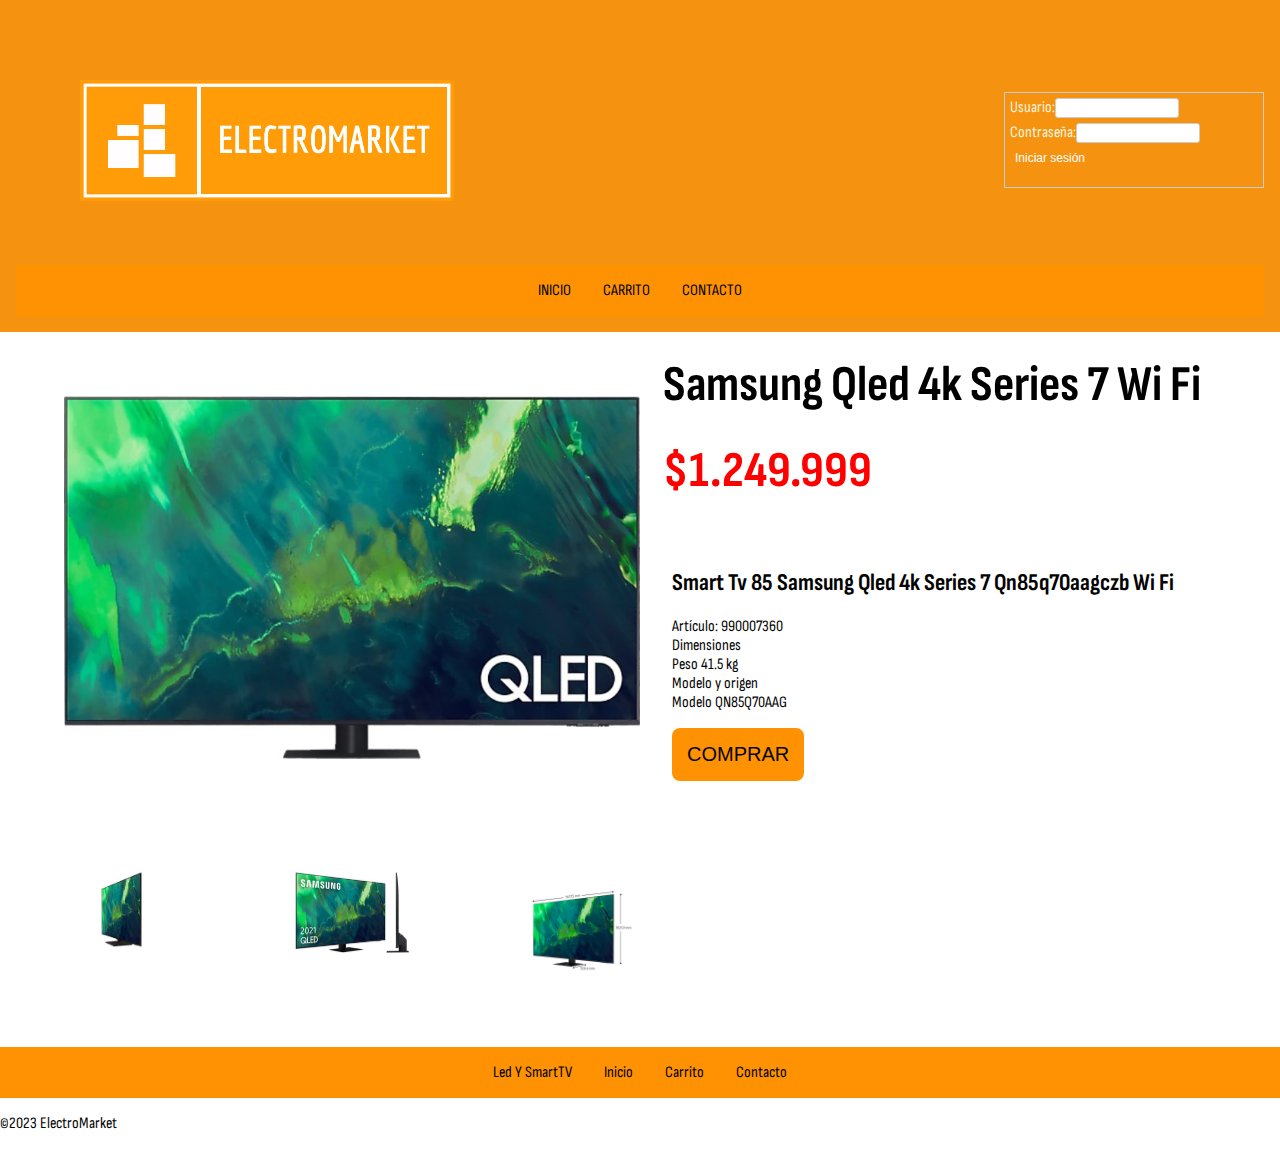
<file: Ledx4K UHD Samsung.html>
<!DOCTYPE html>
<html lang="es">
<head>
    <meta charset="UTF-8">
    <meta http-equiv="X-UA-Compatible" content="IE=edge">
    <meta name="viewport" content="width=device-width, initial-scale=1.0">
    <link rel="stylesheet" href="css/styleproducto.css">
    <link rel="preconnect" href="https://fonts.googleapis.com">
    <link rel="preconnect" href="https://fonts.gstatic.com" crossorigin>
    <link href="https://fonts.googleapis.com/css2?family=Sofia+Sans+Condensed&display=swap" rel="stylesheet">
    <link rel="icon" href="images/icono.ico" type="">
    <title> Samsung Qled 4k Series 7 85" </title>
</head>
<body>
    <header class="header">
        <div class="container">
            <h1 class="logo"><img src="images/logo.jpg" alt="logo"></h1>
            <!--login-->
            <form>
            <label for="username">Usuario:</label>
            <input type="text" id="username" name="username"><br>
            
            <label for="password">Contraseña:</label>
            <input type="password" id="password" name="password"><br>
            
            <button type="submit">Iniciar sesión</button>
            </form>
        </div>
    
        <!--menu-->
        <nav>
          <ul>
            <li> <a href="index.html">INICIO</a> </li>
            <li> <a href="Carrito.html">CARRITO</a> </li>
            <li> <a href="Contacto.html">CONTACTO</a> </li>
          </ul>
        </nav>
    
    </header>
    <main>
        <!--card-->
        <section class="cards">
            <article  class="card">
                <figure class="thumbnail">
                    <img src="images/productos/tv/QLED 4K ULTRA.jpg" alt="Samsung Qled 4k">
                </figure>
                <figure class="thumbnail">
                    <div class="container">
                        <div class="box"><img src="images/productos/tv/QLED 4K ULTRAmin1.jpeg" alt="min1"></div>
                        <div class="box"><img src="images/productos/tv/QLED 4K ULTRAmin2.jpg" alt="min2"></div>
                        <div class="box"><img src="images/productos/tv/QLED 4K ULTRAmin3.jpg" alt="min3"></div>
                    </div>
                </figure>
            </article>   
            <article class="card">
                <div class="card-content">
                    <h1>Samsung Qled 4k Series 7 Wi Fi</h1>
                    <h2>$1.249.999</h2>
                </div>
                <div class="card-content2">
                    <h2>Smart Tv 85 Samsung Qled 4k Series 7 Qn85q70aagczb Wi Fi</h2>
                     <p>Artículo: 990007360 <br>
                        Dimensiones <br>
                        Peso 41.5 kg <br>
                        Modelo y origen <br>
                        Modelo QN85Q70AAG <br>
                        
                    </p>
                    <a href="Carrito.html"><button>COMPRAR</button></a>
                </div>
            </article>
        </section>  
        
        <nav>
            <ul>
                <li> <a href="Led y Smart TV.html">Led Y SmartTV</a> </li>
                <li> <a href="index.html">Inicio</a> </li>
                <li> <a href="Carrito.html">Carrito</a> </li>
                <li> <a href="Contacto.html">Contacto</a> </li>
            </ul>
        </nav>
    </main>
    <footer>
        <p>&copy;2023 ElectroMarket</p>
    </footer>
</body>
</html>
</file>
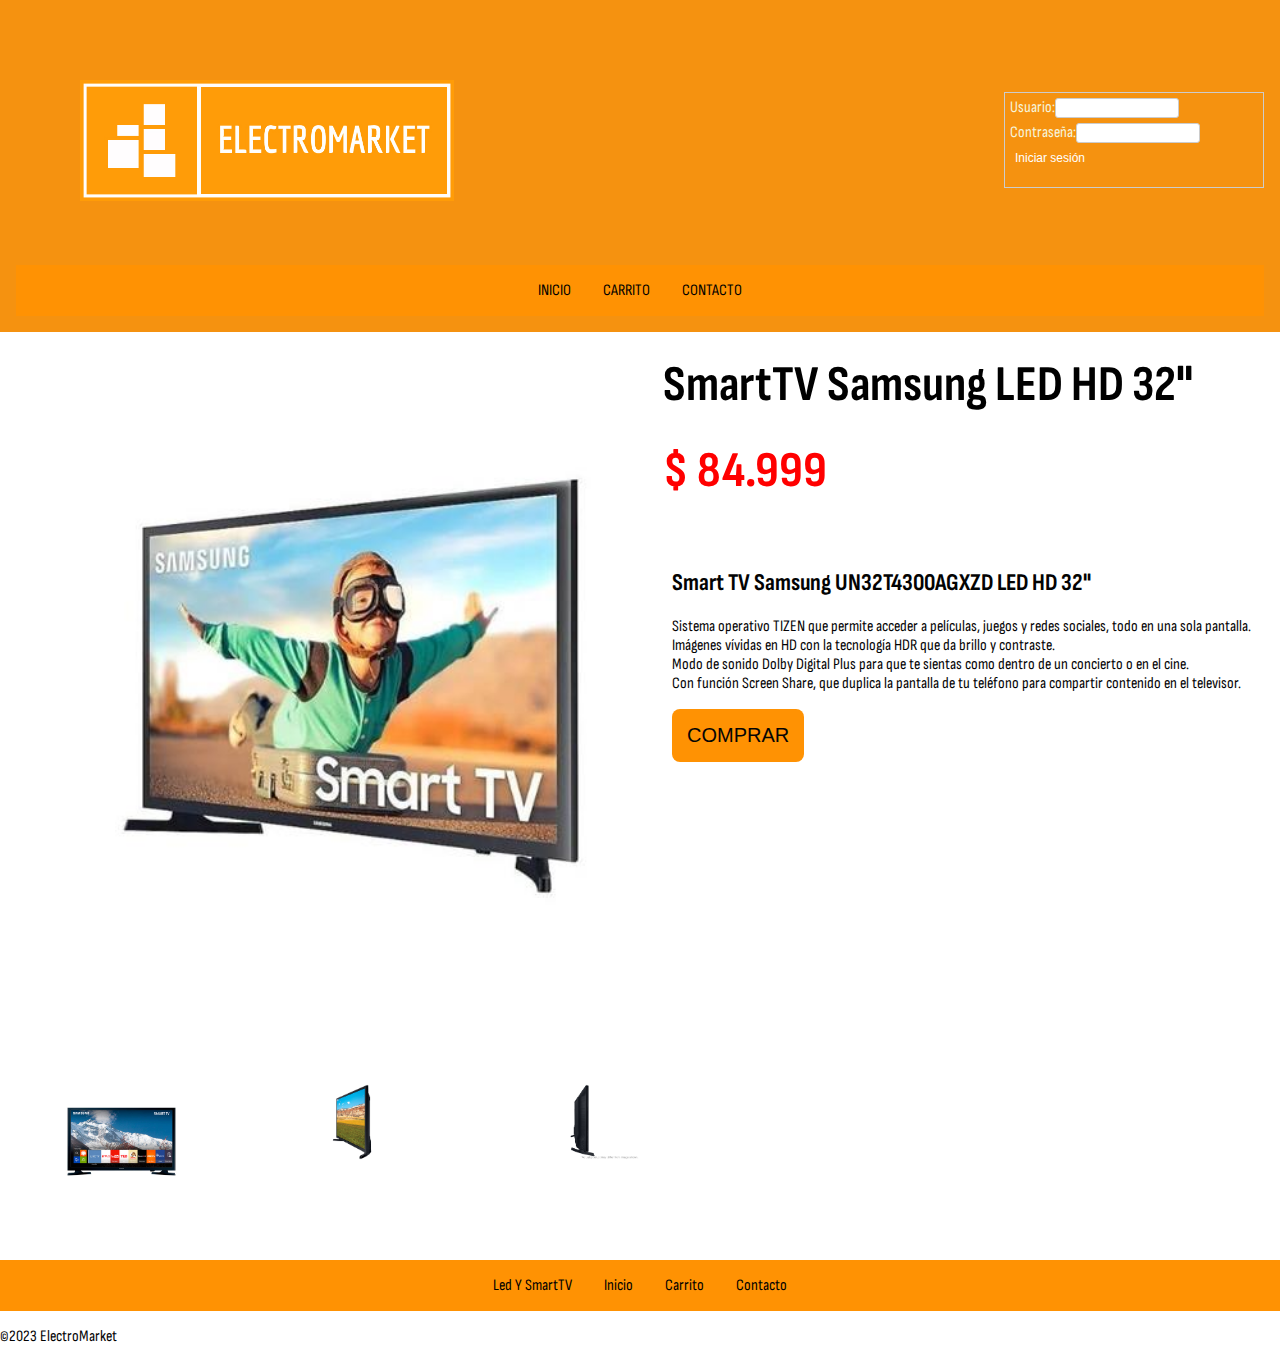
<file: LedySamsung LED.html>
<!DOCTYPE html>
<html lang="es">
<head>
    <meta charset="UTF-8">
    <meta http-equiv="X-UA-Compatible" content="IE=edge">
    <meta name="viewport" content="width=device-width, initial-scale=1.0">
    <link rel="stylesheet" href="css/styleproducto.css">
    <link rel="preconnect" href="https://fonts.googleapis.com">
    <link rel="preconnect" href="https://fonts.gstatic.com" crossorigin>
    <link href="https://fonts.googleapis.com/css2?family=Sofia+Sans+Condensed&display=swap" rel="stylesheet">
    <link rel="icon" href="images/icono.ico" type="">
    <title> Samsung 32" LED HD </title>
</head>
<body>
    <header class="header">
        <div class="container">
            <h1 class="logo"><img src="images/logo.jpg" alt="logo"></h1>
            <!--login-->
            <form>
            <label for="username">Usuario:</label>
            <input type="text" id="username" name="username"><br>
            
            <label for="password">Contraseña:</label>
            <input type="password" id="password" name="password"><br>
            
            <button type="submit">Iniciar sesión</button>
            </form>
        </div>
    
        <!--menu-->
        <nav>
          <ul>
            <li> <a href="index.html">INICIO</a> </li>
            <li> <a href="Carrito.html">CARRITO</a> </li>
            <li> <a href="Contacto.html">CONTACTO</a> </li>
          </ul>
        </nav>
    
    </header>
    <main>
        <!--card-->
        <section class="cards">
            <article  class="card">
                <figure class="thumbnail">
                    <img src="images/productos/tv//Samsung LED HD.jpg" alt="Samsung led HD">
                </figure>
                <figure class="thumbnail">
                    <div class="container">
                        <div class="box"><img src="images/productos/tv/Samsung LED HDmin1.jpeg" alt="min1"></div>
                        <div class="box"><img src="images/productos/tv/Samsung LED HDmin2.png" alt="min2"></div>
                        <div class="box"><img src="images/productos/tv/Samsung LED HDmin3.png" alt="min3"></div>
                    </div>
                </figure>
            </article>   
            <article class="card">
                <div class="card-content">
                    <h1>SmartTV Samsung LED HD 32"</h1>
                    <h2>$ 84.999</h2>
                </div>
                <div class="card-content2">
                    <h2>Smart TV Samsung UN32T4300AGXZD LED HD 32"</h2>
                     <p>Sistema operativo TIZEN que permite acceder a películas, juegos y redes sociales, todo en una sola pantalla.<br>
                        Imágenes vívidas en HD con la tecnología HDR que da brillo y contraste.<br>
                        Modo de sonido Dolby Digital Plus para que te sientas como dentro de un concierto o en el cine.<br>
                        Con función Screen Share, que duplica la pantalla de tu teléfono para compartir contenido en el televisor.<br>  
                        
                    </p>
                    <a href="Carrito.html"><button>COMPRAR</button></a>
                </div>
            </article>
        </section>  
        
        <nav>
            <ul>
                <li> <a href="Led y Smart TV.html">Led Y SmartTV</a> </li>
                <li> <a href="index.html">Inicio</a> </li>
                <li> <a href="Carrito.html">Carrito</a> </li>
                <li> <a href="Contacto.html">Contacto</a> </li>
            </ul>
        </nav>
    </main>
    <footer>
        <p>&copy;2023 ElectroMarket</p>
    </footer>
</body>
</html>
</file>
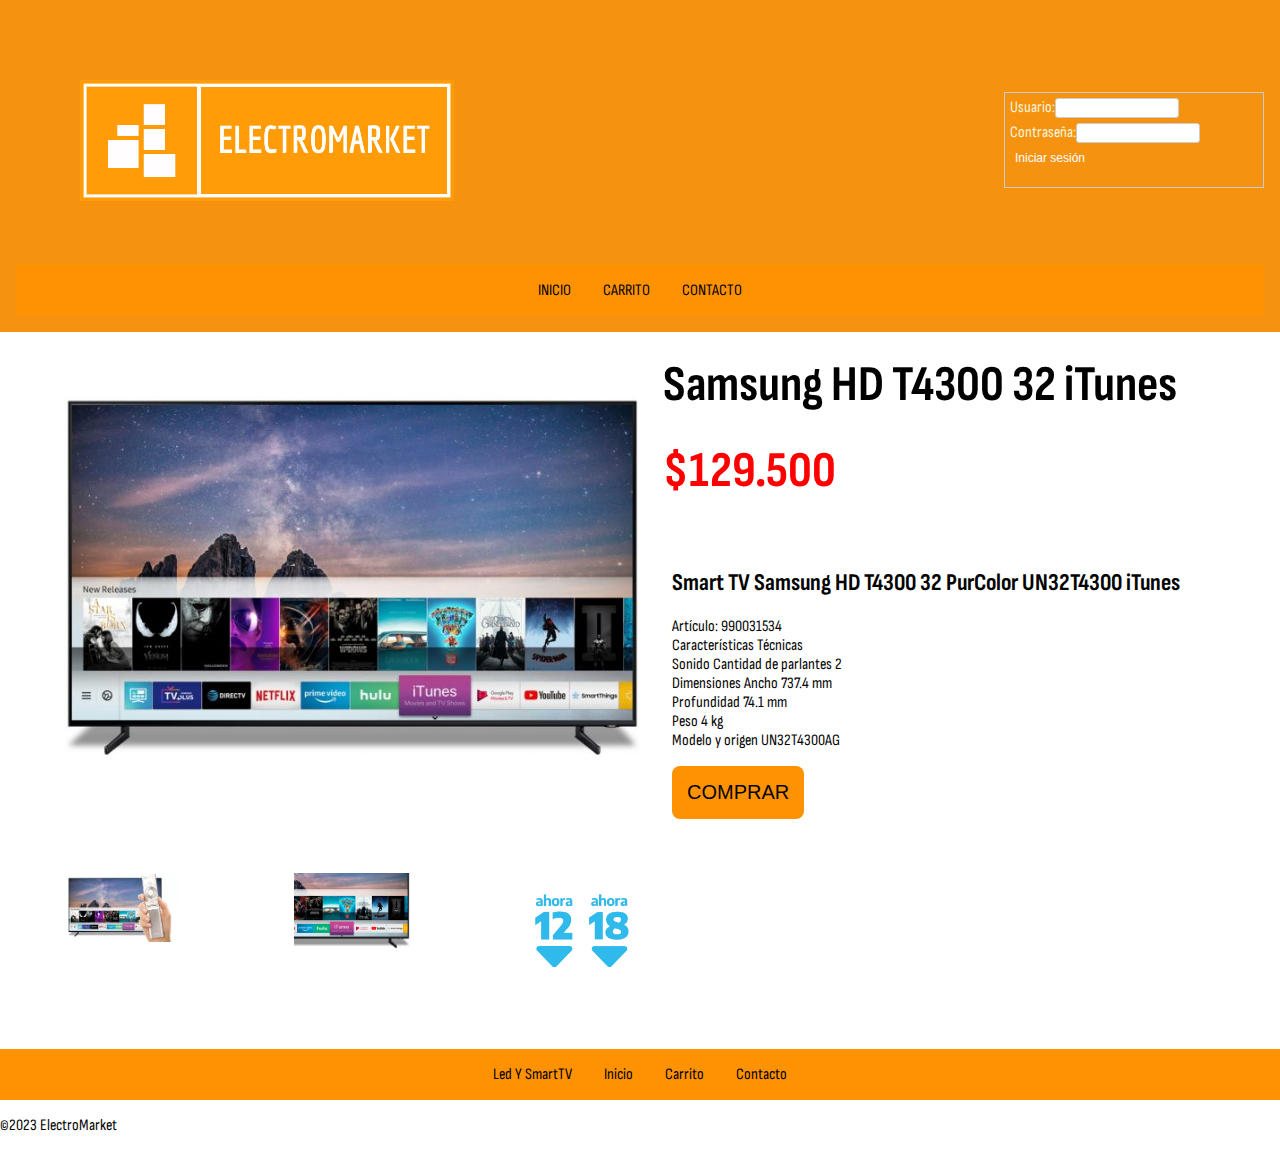
<file: LedzTV iTunes.html>
<!DOCTYPE html>
<html lang="es">
<head>
    <meta charset="UTF-8">
    <meta http-equiv="X-UA-Compatible" content="IE=edge">
    <meta name="viewport" content="width=device-width, initial-scale=1.0">
    <link rel="stylesheet" href="css/styleproducto.css">
    <link rel="preconnect" href="https://fonts.googleapis.com">
    <link rel="preconnect" href="https://fonts.gstatic.com" crossorigin>
    <link href="https://fonts.googleapis.com/css2?family=Sofia+Sans+Condensed&display=swap" rel="stylesheet">
    <link rel="icon" href="images/icono.ico" type="">
    <title> Samsung-TV iTunes </title>
</head>
<body>
    <header class="header">
        <div class="container">
            <h1 class="logo"><img src="images/logo.jpg" alt="logo"></h1>
            <!--login-->
            <form>
            <label for="username">Usuario:</label>
            <input type="text" id="username" name="username"><br>
            
            <label for="password">Contraseña:</label>
            <input type="password" id="password" name="password"><br>
            
            <button type="submit">Iniciar sesión</button>
            </form>
        </div>
    
        <!--menu-->
        <nav>
          <ul>
            <li> <a href="index.html">INICIO</a> </li>
            <li> <a href="Carrito.html">CARRITO</a> </li>
            <li> <a href="Contacto.html">CONTACTO</a> </li>
          </ul>
        </nav>
    
    </header>
    <main>
        <!--card-->
        <section class="cards">
            <article  class="card">
                <figure class="thumbnail">
                    <img src="images/productos/tv/Samsung-TV_iTunes.jpg" alt="Samsung-TV_iTunes">
                </figure>
                <figure class="thumbnail">
                    <div class="container">
                        <div class="box"><img src="images/productos/tv/Samsung-TV_iTunesmin1.jpeg" alt="min1"></div>
                        <div class="box"><img src="images/productos/tv/Samsung-TV_iTunesmin2.jpg" alt="min2"></div>
                        <div class="box"><img src="images/productos/logoahora12.png" alt="ahora12"></div>
                    </div>
                </figure>
            </article>   
            <article class="card">
                <div class="card-content">
                    <h1>Samsung HD T4300 32 iTunes</h1>
                    <h2>$129.500</h2>
                </div>
                <div class="card-content2">
                    <h2>Smart TV Samsung HD T4300 32 PurColor UN32T4300 iTunes</h2>
                     <p>Artículo: 990031534 <br>
                        Características Técnicas <br>
                        Sonido Cantidad de parlantes 2 <br>
                        Dimensiones Ancho 737.4 mm <br>
                        Profundidad 74.1 mm <br>
                        Peso 4 kg <br>
                        Modelo y origen UN32T4300AG <br>
                        
                    </p>
                    <a href="Carrito.html"><button>COMPRAR</button></a>
                </div>
            </article>
        </section>  
        
        <nav>
            <ul>
                <li> <a href="Led y Smart TV.html">Led Y SmartTV</a> </li>
                <li> <a href="index.html">Inicio</a> </li>
                <li> <a href="Carrito.html">Carrito</a> </li>
                <li> <a href="Contacto.html">Contacto</a> </li>
            </ul>
        </nav>
    </main>
    <footer>
        <p>&copy;2023 ElectroMarket</p>
    </footer>
</body>
</html>
</file>
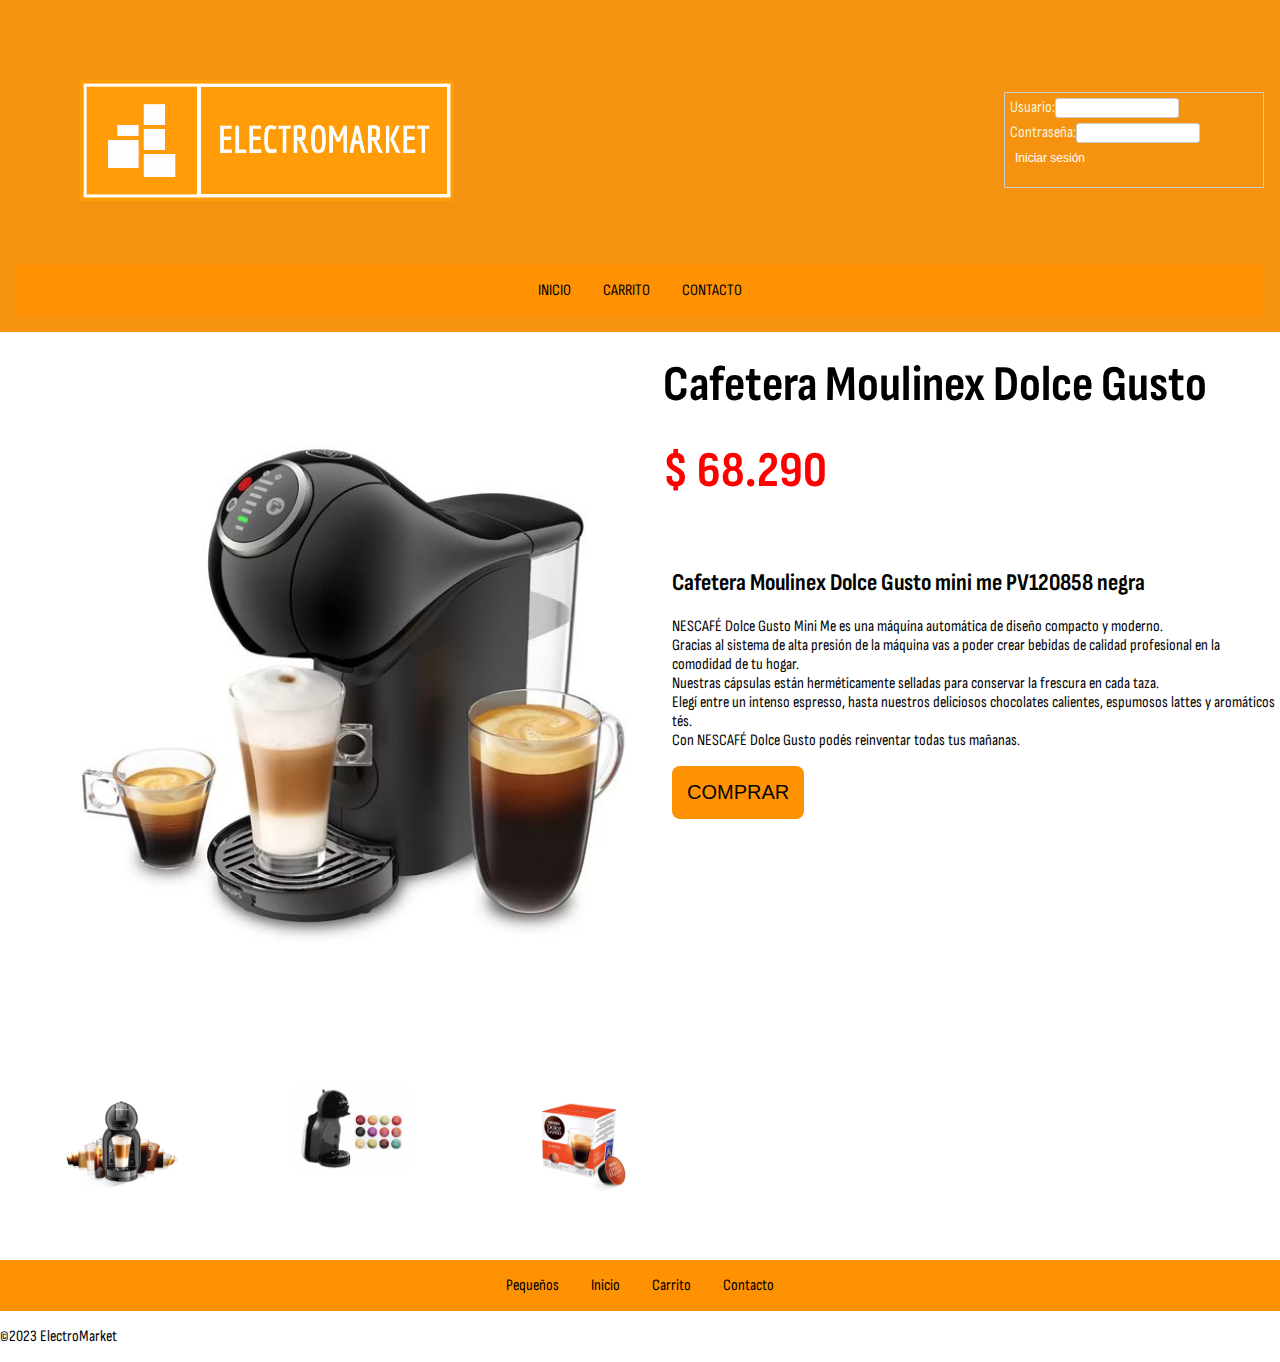
<file: PeqxCafetera.html>
<!DOCTYPE html>
<html lang="es">
<head>
    <meta charset="UTF-8">
    <meta http-equiv="X-UA-Compatible" content="IE=edge">
    <meta name="viewport" content="width=device-width, initial-scale=1.0">
    <link rel="stylesheet" href="css/styleproducto.css">
    <link rel="preconnect" href="https://fonts.googleapis.com">
    <link rel="preconnect" href="https://fonts.gstatic.com" crossorigin>
    <link href="https://fonts.googleapis.com/css2?family=Sofia+Sans+Condensed&display=swap" rel="stylesheet">
    <link rel="icon" href="images/icono.ico" type="">
    <title> Cafetera Dolce Gusto </title>
</head>
<body>
    <header class="header">
        <div class="container">
            <h1 class="logo"><img src="images/logo.jpg" alt="logo"></h1>
            <!--login-->
            <form>
            <label for="username">Usuario:</label>
            <input type="text" id="username" name="username"><br>
            
            <label for="password">Contraseña:</label>
            <input type="password" id="password" name="password"><br>
            
            <button type="submit">Iniciar sesión</button>
            </form>
        </div>
    
        <!--menu-->
        <nav>
          <ul>
            <li> <a href="index.html">INICIO</a> </li>
            <li> <a href="Carrito.html">CARRITO</a> </li>
            <li> <a href="Contacto.html">CONTACTO</a> </li>
          </ul>
        </nav>
    
    </header>
    <main>
        <!--card-->
        <section class="cards">
            <article  class="card">
                <figure class="thumbnail">
                    <img src="images/productos/pequeños/cafeteradolce.jpg" alt="cafeteradolce">
                </figure>
                <figure class="thumbnail">
                    <div class="container">
                        <div class="box"><img src="images/productos/pequeños/cafeteradolcemin1.png" alt="min1"></div>
                        <div class="box"><img src="images/productos/pequeños/cafeteradolcemin2.png" alt="min2"></div>
                        <div class="box"><img src="images/productos/pequeños/cafeteradolcemin3.jpeg" alt="min3"></div>
                    </div>
                </figure>
            </article>   
            <article  class="card">
                <div class="card-content">
                    <h1>Cafetera Moulinex Dolce Gusto</h1>
                    <h2>$ 68.290</h2>
                </div>
                <div class="card-content2">
                    <h2>Cafetera Moulinex Dolce Gusto mini me PV120858 negra</h2>
                    <p> NESCAFÉ Dolce Gusto Mini Me es una máquina automática de diseño compacto y moderno. <br>
                        Gracias al sistema de alta presión de la máquina vas a poder crear bebidas de calidad profesional en la comodidad de tu hogar.<br>
                        Nuestras cápsulas están herméticamente selladas para conservar la frescura en cada taza.<br>
                        Elegí entre un intenso espresso, hasta nuestros deliciosos chocolates calientes, espumosos lattes y aromáticos tés. <br>
                        Con NESCAFÉ Dolce Gusto podés reinventar todas tus mañanas.
                    </p>
                    <a href="Carrito.html"><button>COMPRAR</button></a>
                </div>
            </article>
        </section>
        
        <nav>
            <ul>
                <li> <a href="Pequeños.html">Pequeños</a> </li>
                <li> <a href="index.html">Inicio</a> </li>
                <li> <a href="Carrito.html">Carrito</a> </li>
                <li> <a href="Contacto.html">Contacto</a> </li>
            </ul>
        </nav>
    </main>
    <footer>
        <p>&copy;2023 ElectroMarket</p>
    </footer>
</body>
</html>
</file>
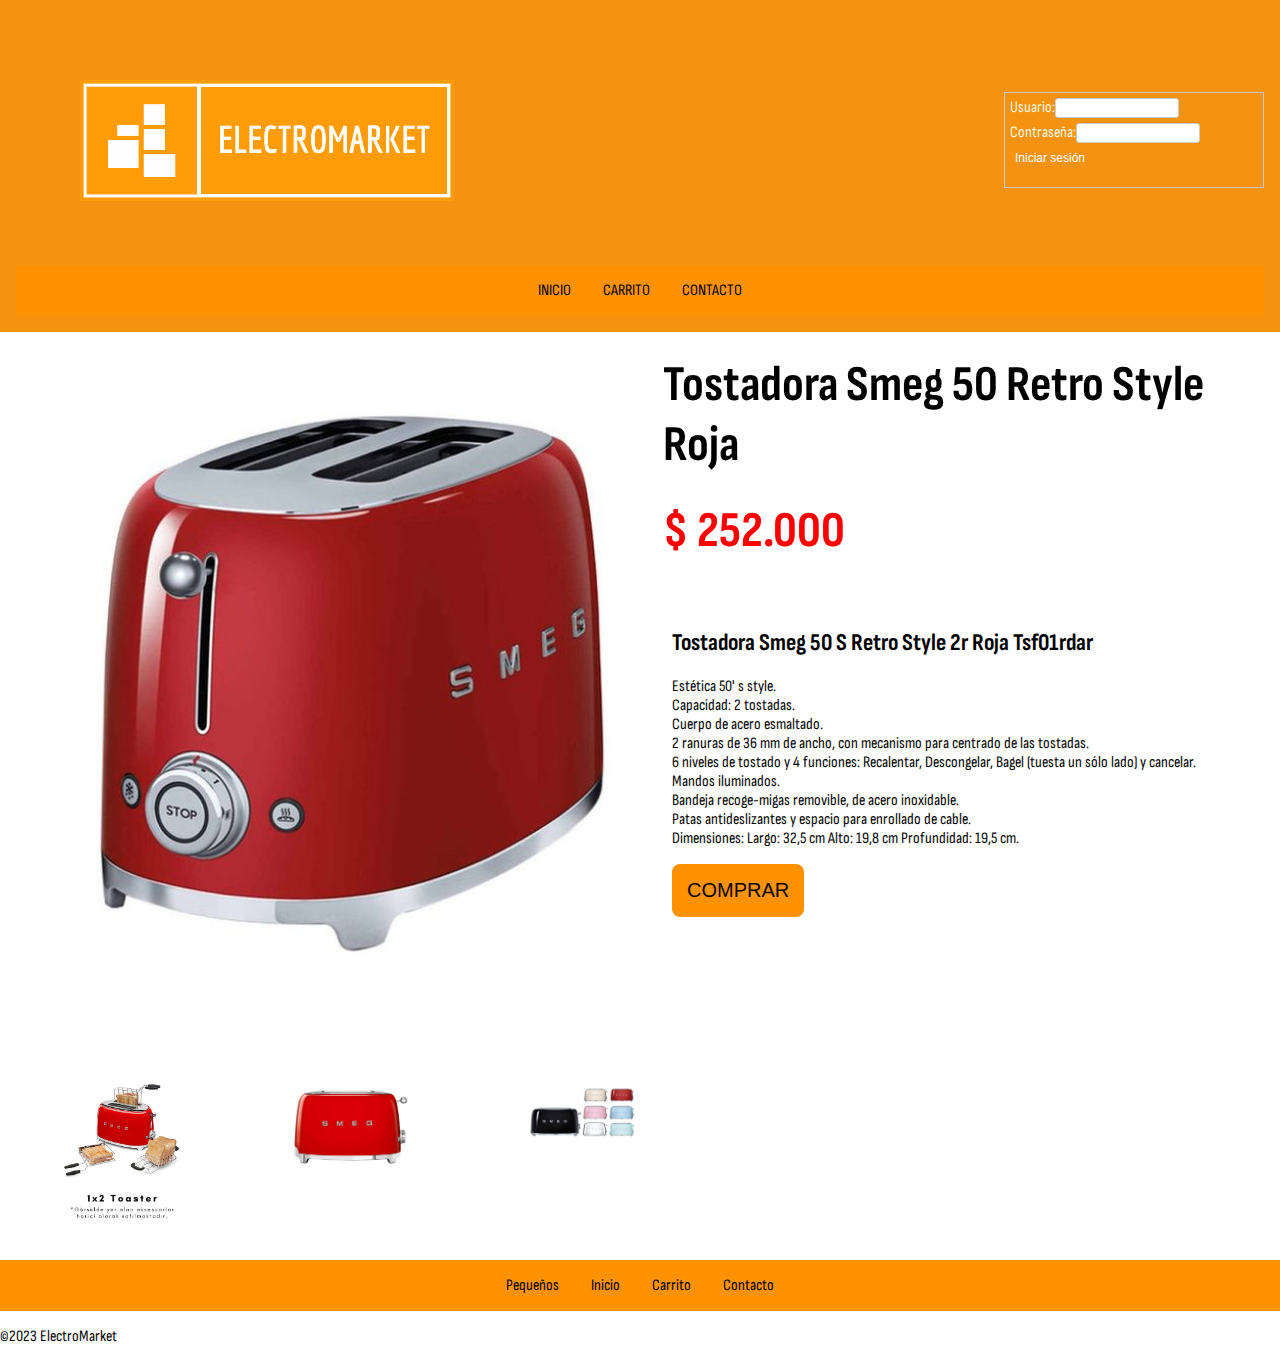
<file: PeqyTostadora.html>
<!DOCTYPE html>
<html lang="es">
<head>
    <meta charset="UTF-8">
    <meta http-equiv="X-UA-Compatible" content="IE=edge">
    <meta name="viewport" content="width=device-width, initial-scale=1.0">
    <link rel="stylesheet" href="css/styleproducto.css">
    <link rel="preconnect" href="https://fonts.googleapis.com">
    <link rel="preconnect" href="https://fonts.gstatic.com" crossorigin>
    <link href="https://fonts.googleapis.com/css2?family=Sofia+Sans+Condensed&display=swap" rel="stylesheet">
    <link rel="icon" href="images/icono.ico" type="">
    <title> MI CARRITO </title>
</head>
<body>
    <header class="header">
        <div class="container">
            <h1 class="logo"><img src="images/logo.jpg" alt="logo"></h1>
            <!--login-->
            <form>
            <label for="username">Usuario:</label>
            <input type="text" id="username" name="username"><br>
            
            <label for="password">Contraseña:</label>
            <input type="password" id="password" name="password"><br>
            
            <button type="submit">Iniciar sesión</button>
            </form>
        </div>
    
        <!--menu-->
        <nav>
          <ul>
            <li> <a href="index.html">INICIO</a> </li>
            <li> <a href="Carrito.html">CARRITO</a> </li>
            <li> <a href="Contacto.html">CONTACTO</a> </li>
          </ul>
        </nav>
    
    </header>
    <main>
        <!--card-->
        <section class="cards">
            <article  class="card">
                <figure class="thumbnail">
                    <img src="images/productos/pequeños/tostadora.jpg" alt="tostadora">
                </figure>
                <figure class="thumbnail">
                    <div class="container">
                        <div class="box"><img src="images/productos/pequeños/tostadoramin1.jpg" alt="min1"></div>
                        <div class="box"><img src="images/productos/pequeños/tostadoramin2.png" alt="min2"></div>
                        <div class="box"><img src="images/productos/pequeños/tostadoramin3.jpg" alt="min3"></div>
                    </div>
                </figure>
            </article>   
            <article  class="card">
                <div class="card-content">
                    <h1>Tostadora Smeg 50 Retro Style Roja</h1>
                    <h2>$ 252.000</h2>
                </div>
                <div class="card-content2">
                    <h2>Tostadora Smeg 50 S Retro Style 2r Roja Tsf01rdar</h2>
                    <p> Estética 50' s style.<br>
                        Capacidad: 2 tostadas.<br>
                        Cuerpo de acero esmaltado.<br>
                        2 ranuras de 36 mm de ancho, con mecanismo para centrado de las tostadas.<br>
                        6 niveles de tostado y 4 funciones: Recalentar, Descongelar, Bagel (tuesta un sólo lado) y cancelar.<br>
                        Mandos iluminados.<br>
                        Bandeja recoge-migas removible, de acero inoxidable.<br>
                        Patas antideslizantes y espacio para enrollado de cable.<br>
                        Dimensiones: Largo: 32,5 cm Alto: 19,8 cm Profundidad: 19,5 cm.<br>
                    </p>
                    <a href="Carrito.html"><button>COMPRAR</button></a>
                </div>
            </article>
        </section>
        
        <nav>
            <ul>
                <li> <a href="Pequeños.html">Pequeños</a> </li>
                <li> <a href="index.html">Inicio</a> </li>
                <li> <a href="Carrito.html">Carrito</a> </li>
                <li> <a href="Contacto.html">Contacto</a> </li>
            </ul>
        </nav>
    </main>
    <footer>
        <p>&copy;2023 ElectroMarket</p>
    </footer>
</body>
</html>
</file>
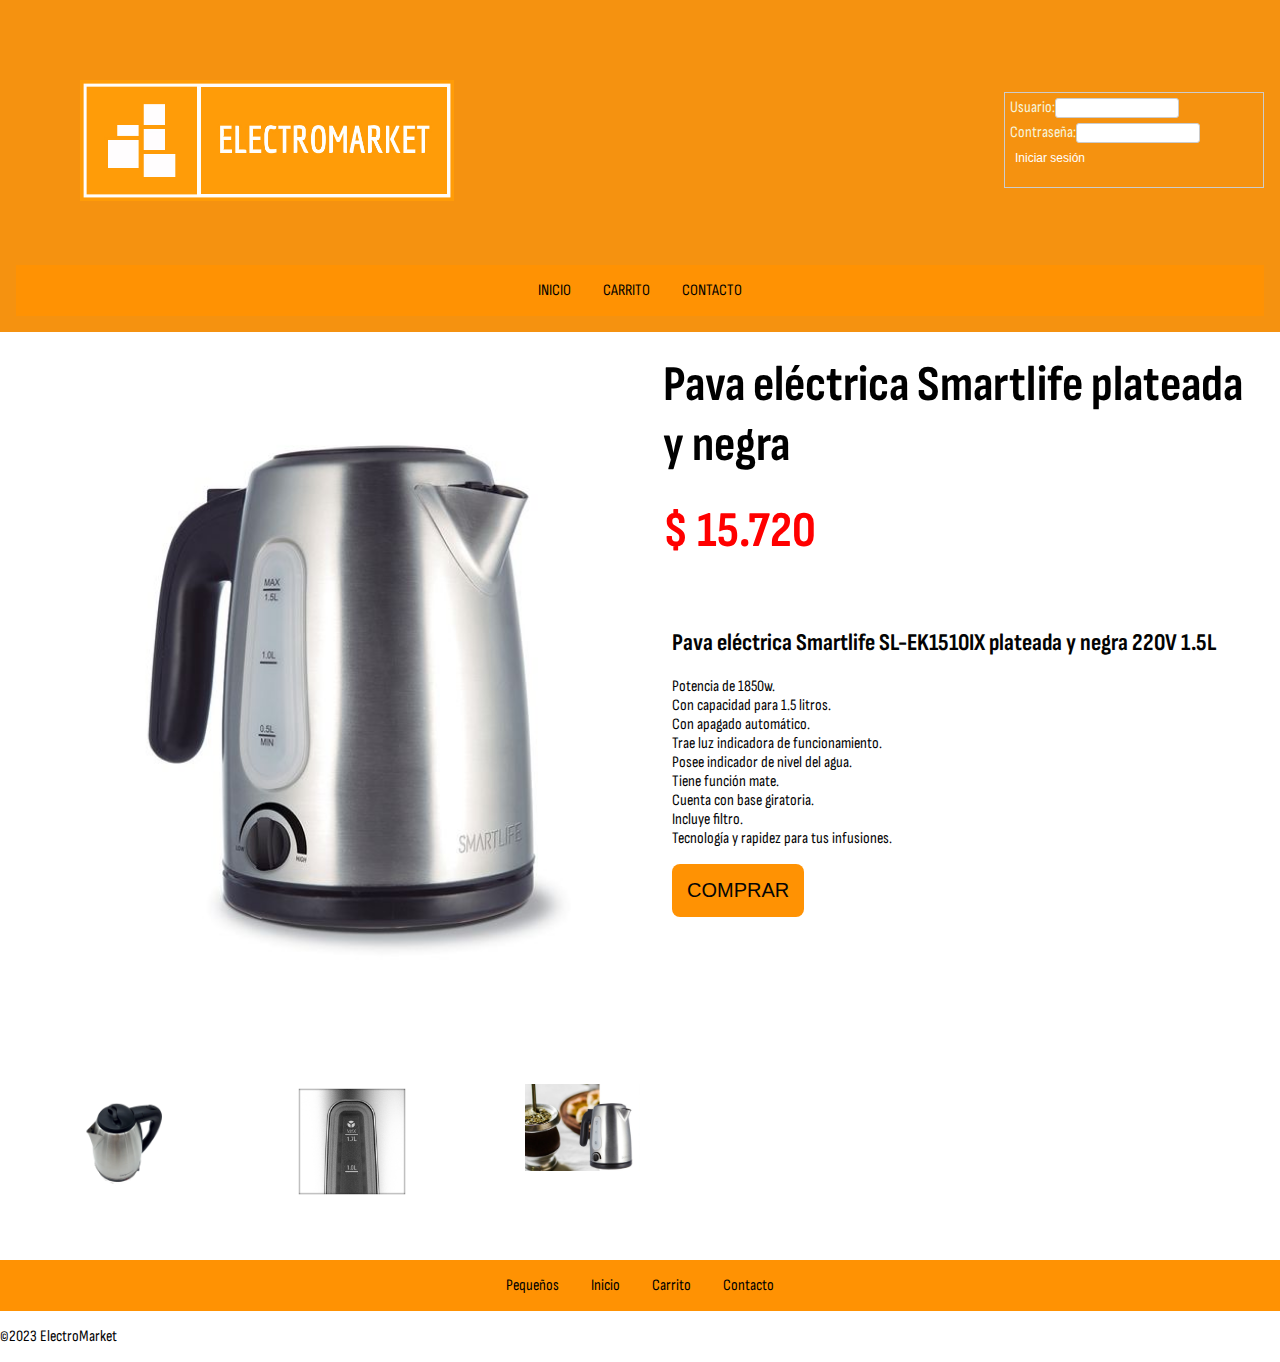
<file: PeqzPava .html>
<!DOCTYPE html>
<html lang="es">
<head>
    <meta charset="UTF-8">
    <meta http-equiv="X-UA-Compatible" content="IE=edge">
    <meta name="viewport" content="width=device-width, initial-scale=1.0">
    <link rel="stylesheet" href="css/styleproducto.css">
    <link rel="preconnect" href="https://fonts.googleapis.com">
    <link rel="preconnect" href="https://fonts.gstatic.com" crossorigin>
    <link href="https://fonts.googleapis.com/css2?family=Sofia+Sans+Condensed&display=swap" rel="stylesheet">
    <link rel="icon" href="images/icono.ico" type="">
    <title> MI CARRITO </title>
</head>
<body>
    <header class="header">
        <div class="container">
            <h1 class="logo"><img src="images/logo.jpg" alt="logo"></h1>
            <!--login-->
            <form>
            <label for="username">Usuario:</label>
            <input type="text" id="username" name="username"><br>
            
            <label for="password">Contraseña:</label>
            <input type="password" id="password" name="password"><br>
            
            <button type="submit">Iniciar sesión</button>
            </form>
        </div>
    
        <!--menu-->
        <nav>
          <ul>
            <li> <a href="index.html">INICIO</a> </li>
            <li> <a href="Carrito.html">CARRITO</a> </li>
            <li> <a href="Contacto.html">CONTACTO</a> </li>
          </ul>
        </nav>
    
    </header>
    <main>
        <!--card-->
        <section class="cards">
            <article  class="card">
                <figure class="thumbnail">
                    <img src="images/productos/pequeños/pava.jpg" alt="tostadora">
                </figure>
                <figure class="thumbnail">
                    <div class="container">
                        <div class="box"><img src="images/productos/pequeños/pavamin1.png" alt="min1"></div>
                        <div class="box"><img src="images/productos/pequeños/pavamin2.jpg" alt="min2"></div>
                        <div class="box"><img src="images/productos/pequeños/pavamin3.jpg" alt="min3"></div>
                    </div>
                </figure>
            </article>   
            <article  class="card">
                <div class="card-content">
                    <h1>Pava eléctrica Smartlife plateada y negra</h1>
                    <h2>$ 15.720</h2>
                </div>
                <div class="card-content2">
                    <h2>Pava eléctrica Smartlife SL-EK1510IX plateada y negra 220V 1.5L</h2>
                    <p> Potencia de 1850w.<br>
                        Con capacidad para 1.5 litros.<br>
                        Con apagado automático.<br>
                        Trae luz indicadora de funcionamiento.<br>
                        Posee indicador de nivel del agua.<br>
                        Tiene función mate.<br>
                        Cuenta con base giratoria.<br>
                        Incluye filtro.<br>
                        Tecnología y rapidez para tus infusiones.<br>
                    </p>
                    <a href="Carrito.html"><button>COMPRAR</button></a>
                </div>
            </article>
        </section>
        
        <nav>
            <ul>
                <li> <a href="Pequeños.html">Pequeños</a> </li>
                <li> <a href="index.html">Inicio</a> </li>
                <li> <a href="Carrito.html">Carrito</a> </li>
                <li> <a href="Contacto.html">Contacto</a> </li>
            </ul>
        </nav>
    </main>
    <footer>
        <p>&copy;2023 ElectroMarket</p>
    </footer>
</body>
</html>
</file>
<file: css/style.css>
body{
    background-color: rgb(255, 255, 255);
    font-family: 'Sofia Sans Condensed', sans-serif;
    color: rgb(3, 3, 3);
    margin: 0;
    padding: 0;
}

header{
    background-color: rgb(245, 146, 16);
    color: beige;
    padding: 1rem   
}

main{
    margin-left: 5em;
    margin-right: 5em;
}

.container {
    display: flex;
    flex-direction: row;
    justify-content: space-between;
    align-items: center;
} 
.container div {
    max-width:50%; 
    
}
.logo{
    margin: 0 0;
    max-width:30%;
    height: auto;
    display: flex;
    
}  

/*login*/    
form {
    border: 1px solid #ccc;
    padding: 5px;
    max-width:30% 
}


label {
    display: flex;
    margin-bottom: 5px;
    float: left;
    
}

input[type="text"],
input[type="password"] {
    
    padding: 1.5px;
    border: 1px solid #ccc;
    border-radius: 3px;
    width: 50%;
    box-sizing: border-box;
    margin-bottom: 5px;
  
}

button[type="submit"] {
  background-color: rgb(245, 146, 16);
  color: white;
  font-size: 12px;
  padding: 1px 5px;
  border: none;
  border-radius: 3px;
  cursor: pointer;
 
  
}   
/*menu*/

/*carrusel*/
#carouselExampleFade {
    text-align: center;
}
  
.carousel-inner {
    display: flex;
    justify-content: center;
    align-items: center;
    height:100%; 
}

.carousel-item {
  display: none;
}

.carousel-item.active {
  display: block;
}
  
.carousel-item img {
    max-width: 100%;
    max-height: 100%;
}
  
.carousel-control-prev,
.carousel-control-next {
    background-color: rgba(0, 0, 0, 0.5);
    color: white;
}
  
.carousel-control-prev-icon,
.carousel-control-next-icon {
background-color: white;
}
  
.carousel-control-prev:hover,
.carousel-control-next:hover {
background-color: rgba(0, 0, 0, 0.7);
}
  
.visually-hidden {
    position: absolute;
    width: 1px;
    height: 1px;
    padding: 0;
    overflow: hidden;
    clip: rect(0, 0, 0, 0);
    white-space: nowrap;
    border: 0;
}
  
  

h1{
    font-size: 2rem;
    margin: 0;
}

/* CARD */


.card-content {
    text-align: center;
    text-decoration: none;
    color: black;
    padding: 1.4em;
    
}


figure {
    margin: 0;
}
img {
    display: block;
    border: 0;
    width: 100%;
    height: auto;
}

.card {
    background-color: rgb(245, 146, 16);
    margin-bottom: 1em;
    width: 33%;
    font-size: 75%;
    text-decoration: none;
    margin: .5px;
}
.cards {
    display: flex;
    flex-wrap: wrap;
    
    
}

nav{
    background-color: rgb(255, 146, 3);
    color: rgb(0, 0, 0);
    padding: 1rem;
}
nav ul{
    list-style: none;
    margin: 0;
    padding: 0;
    display: flex; 
    justify-content: center;
}
nav li{
    margin: 0 1rem;
}
nav a{
    text-decoration: none;
    color: rgb(0, 0, 0);
    font-size: 1rem;

}
nav ul li a {
    list-style: none;
    margin: 0;
    padding: 0;
    display: flex; 
    justify-content: center;
    background-color:rgb(255, 146, 3);
}

h3{
    font-size: 2rem;
}
p{
    font-size: 1rem;
    line-height: 1rem;
}
button{
    background-color: rgb(255, 146, 3);
    color: rgb(5, 5, 5);
    border: none;
    padding: 10px;
    font-size: 12px;
    cursor: pointer;
    border-radius: 8px;
    margin-bottom: 1rem;
}
button:hover{
    background-color: rgb(201, 114, 8);
    color: aliceblue;
    
}
/*catalogo*/ 
#imagecatalogo{
    
    justify-content: center;
    
}
#imagecatalogo img{
    max-width: 80%;
    padding: 50px;    
    
    
}
</file>
<file: css/styleproducto.css>
body{
    background-color: rgb(255, 255, 255);
    font-family: 'Sofia Sans Condensed', sans-serif;
    color: rgb(3, 3, 3);
    margin: 0;
    padding: 0;

}
header{
    background-color: rgb(245, 146, 16);
    color: beige;
    padding: 1rem   

}
.container {
    display: flex;
    flex-direction: row;
    justify-content: space-between;
    align-items: center;
    padding: auto;
    
} 
.container div {
    max-width:50%; 
    
}
.logo{
    margin: 0 0;
    max-width:30%;
    height: auto;
    display: flex;
    
}  

/*login*/    
form {
    border: 1px solid #ccc;
    padding: 5px;
    max-width:30% 
}


label {
    display: flex;
    margin-bottom: 5px;
    float: left;
    
}

input[type="text"],
input[type="password"] {
    
    padding: 1.5px;
    border: 1px solid #ccc;
    border-radius: 3px;
    width: 50%;
    box-sizing: border-box;
    margin-bottom: 5px;
  
}

button[type="submit"] {
  background-color: rgb(245, 146, 16);
  color: white;
  font-size: 12px;
  padding: 1px 5px;
  border: none;
  border-radius: 3px;
  cursor: pointer;

}
/*NAV superior e inferior*/
nav{
    background-color: rgb(255, 146, 3);
    color: rgb(0, 0, 0);
    padding: 1rem;
}
nav ul{
    list-style: none;
    margin: 0;
    padding: 0;
    display: flex; 
    justify-content: center;
}
nav li{
    margin: 0 1rem;
}
nav a{
    text-decoration: none;
    color: rgb(0, 0, 0);
    font-size: 1rem;

}
nav ul li a {
    list-style: none;
    margin: 0;
    padding: 0;
    display: flex; 
    justify-content: center;
    background-color:rgb(255, 146, 3);
}
/* CARD */

section{
    display: flex;
    flex-wrap: wrap;
    justify-content:space-between;
    
}
.card-content h1{
    margin-top: 0;
    margin-bottom: .5em;
    font-size: 50px;
    text-align: left;
    padding: .5px;
    
}
.card-content h2{
    color: red;
    margin-top: 0;
    margin-bottom: .5em;
    font-size: 50px;
    text-align: left;
    padding: .5px;
}
.card-content2{
    padding-left: 2em;
}

    
figure {
    margin: 1em;
    padding: 1em;
    
}
img {
    display: block;
    padding: 2em;
    border: 0;
    width: 100%;
    height: auto;
}
.container {
    display: flex;
    flex-wrap: wrap;
    
    
}
.box{
    width: 20%;
    height:80px;
    margin-bottom: 5em;
}
    

.card {
    background-color: rgb(255, 255, 255);
    margin-bottom: 1em;
    width: 50%;
    min-width: 500px;

}


.card-content {
    text-align: center;
    text-decoration: none;
    color: black;
    padding: 1.4em;
        

}
button{
    background-color: rgb(255, 146, 3);
    color: rgb(5, 5, 5);
    border: none;
    padding: 15px;
    font-size: 20px;
    cursor: pointer;
    border-radius: 8px;
    margin-bottom: 1rem;   
}
button:hover{
    background-color: rgb(201, 114, 8);
    color: aliceblue;
    
}
</file>
